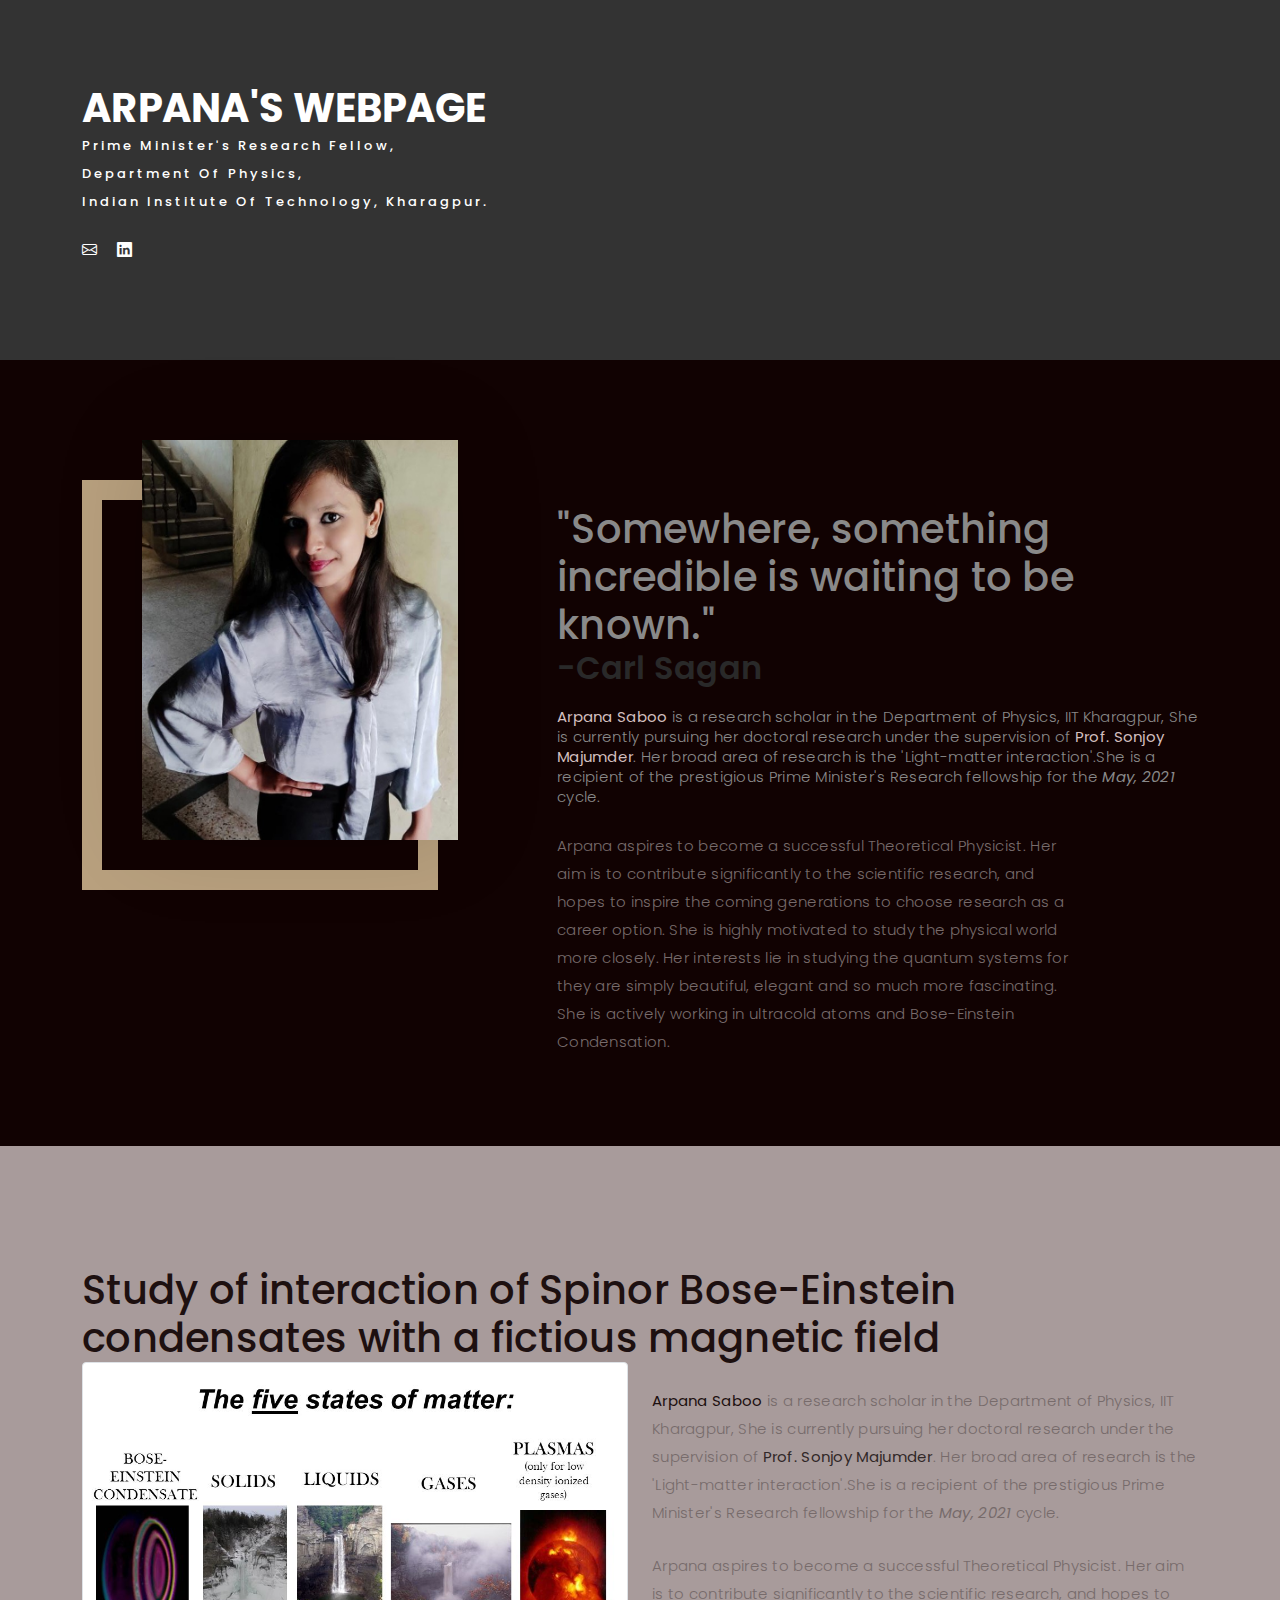
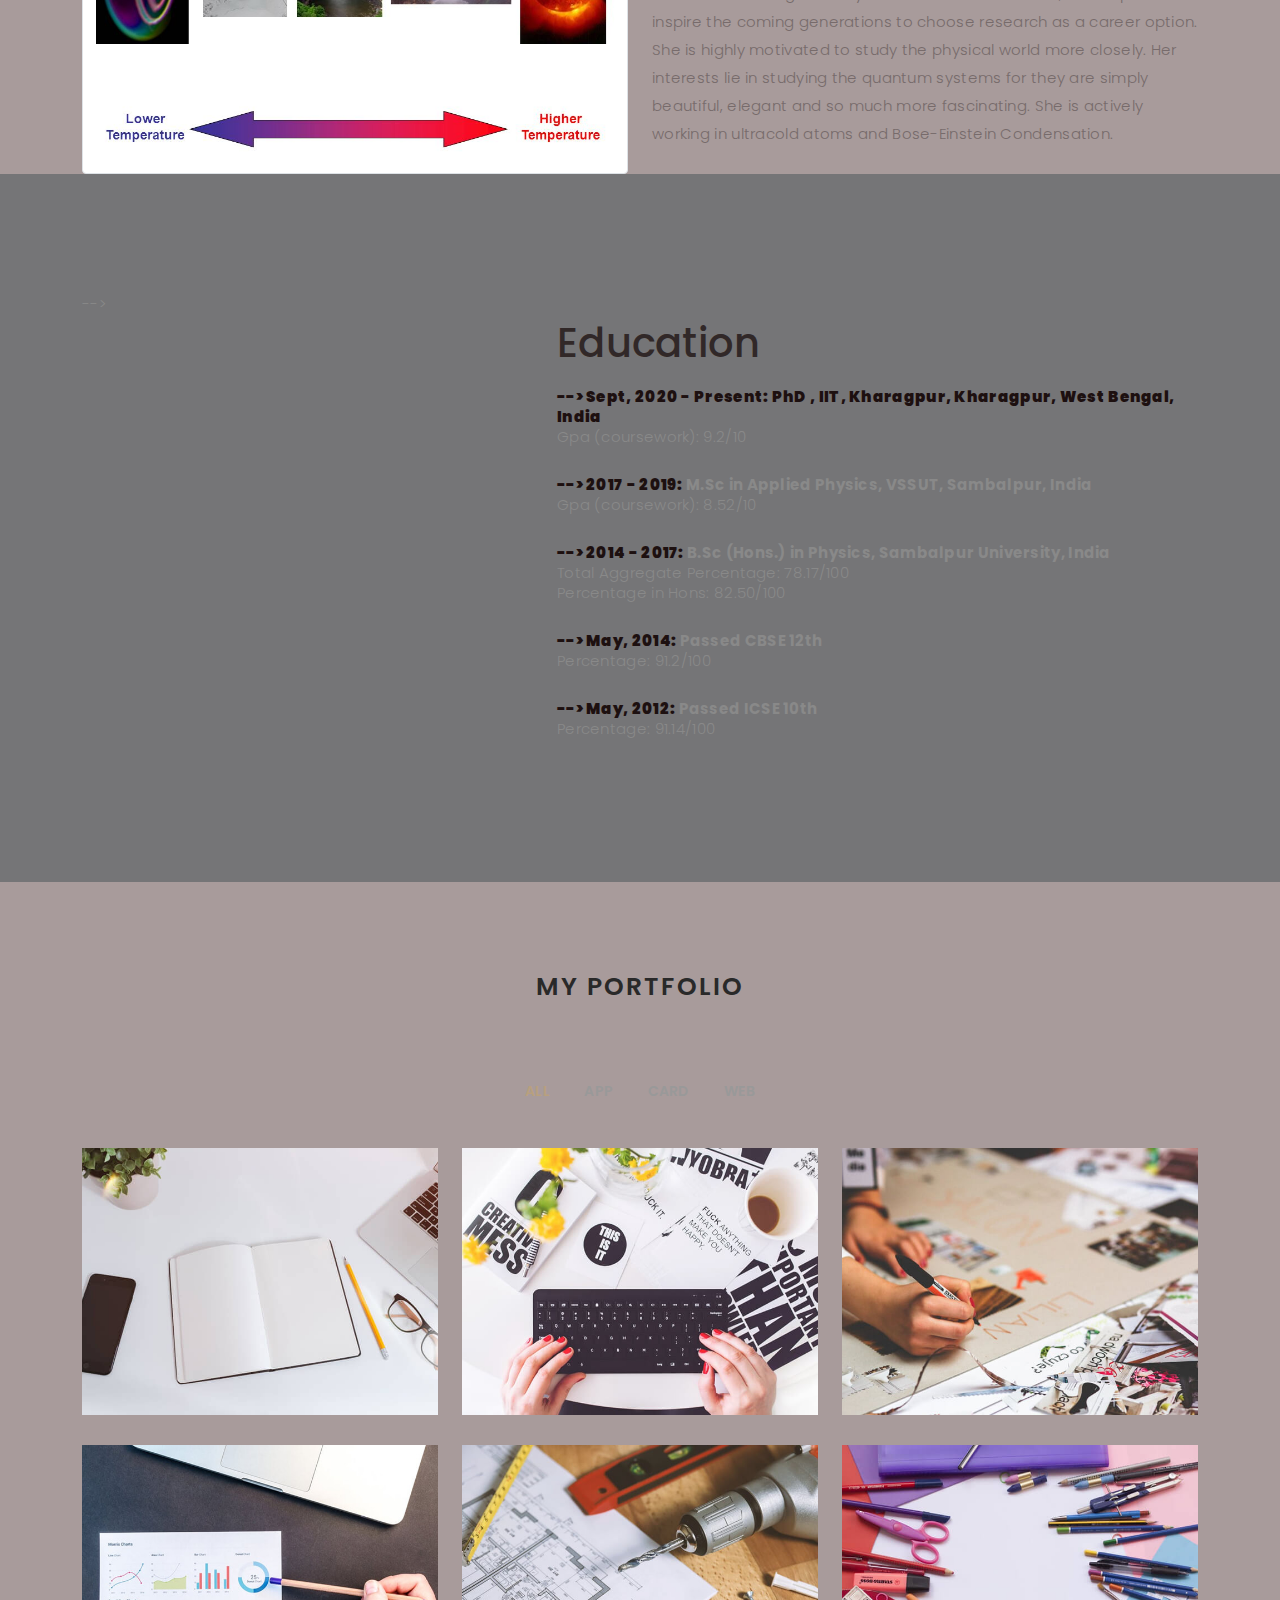
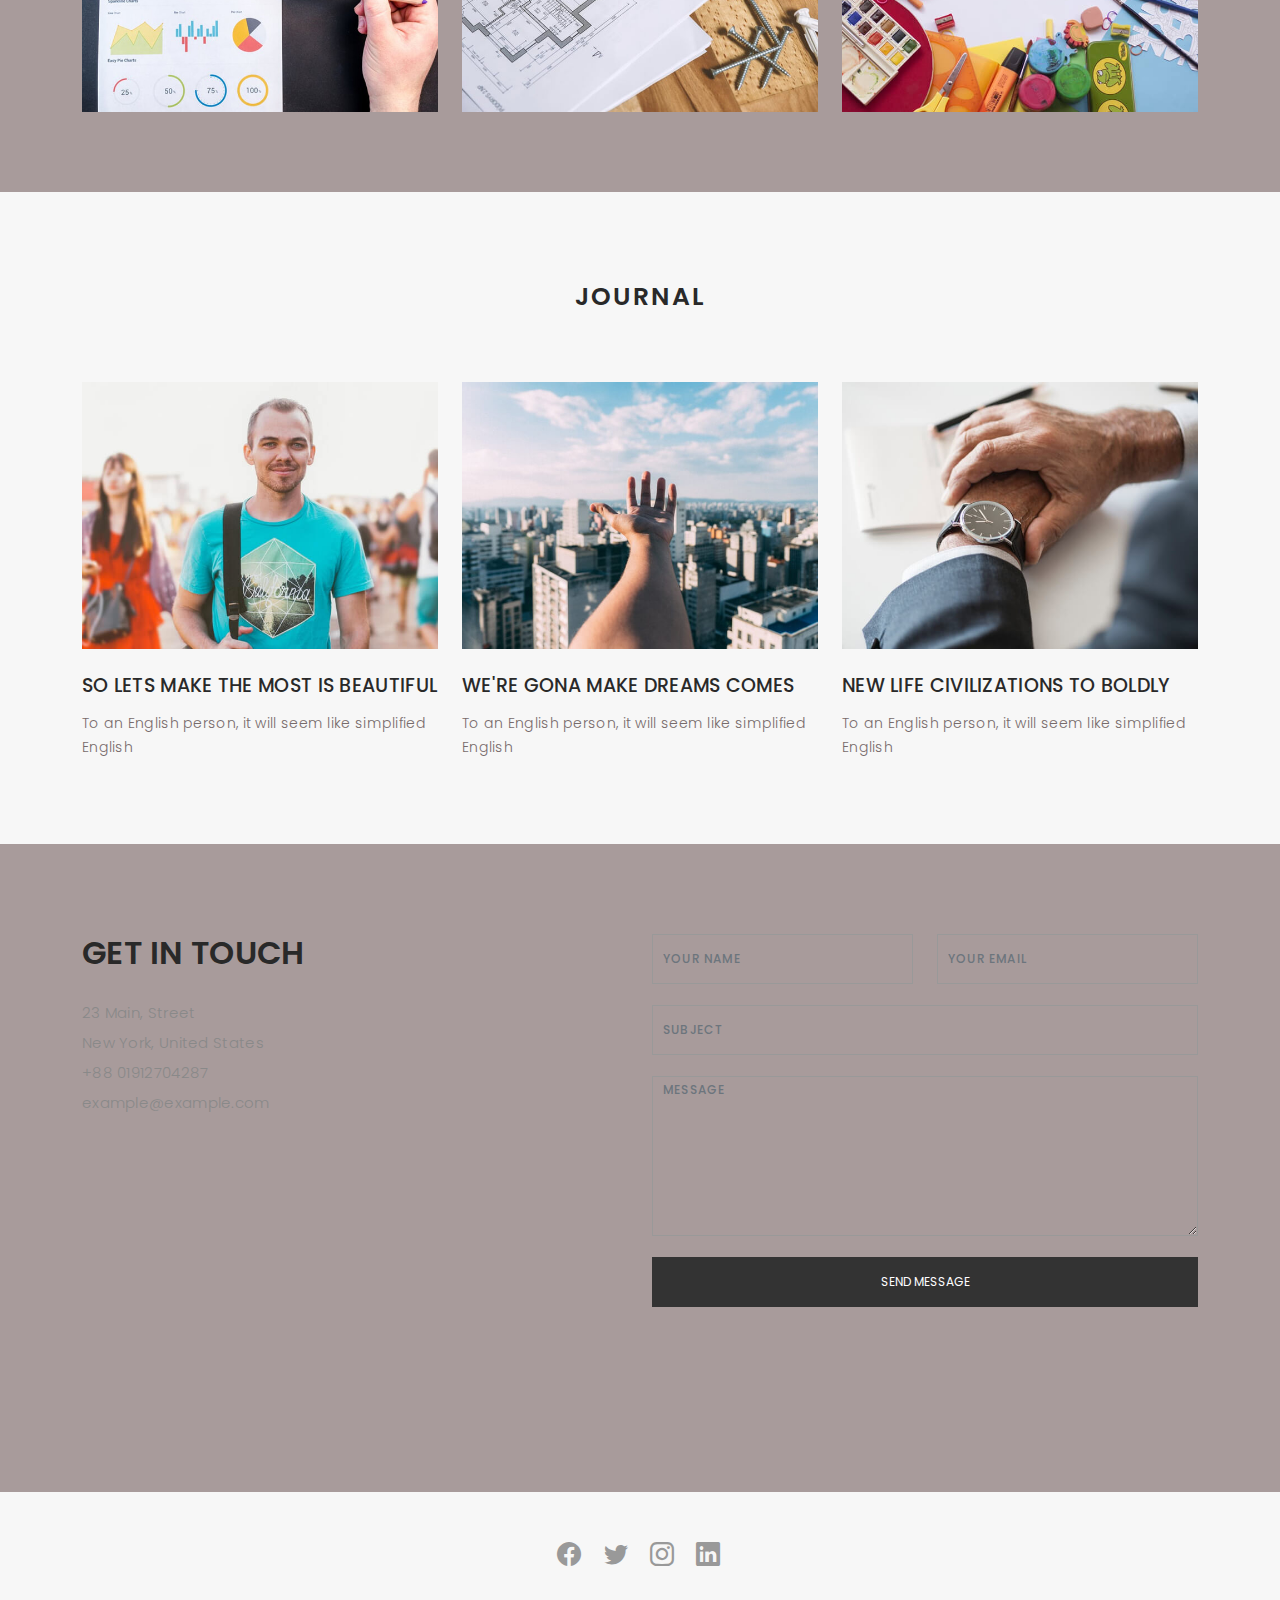
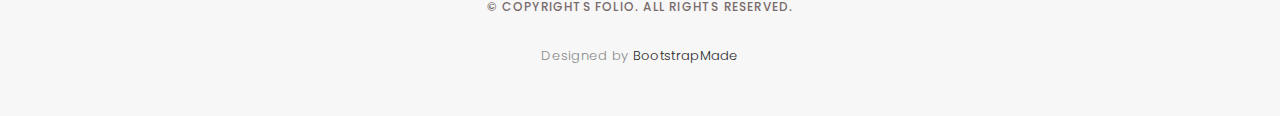
<file: site/index.html>
<!DOCTYPE html>
<html lang="en">

<head>
  <meta charset="utf-8">
  <meta content="width=device-width, initial-scale=1.0" name="viewport">

  <title>Folio Bootstrap Template - Index</title>
  <meta content="" name="description">
  <meta content="" name="keywords">

  <!-- Favicons -->
  <link href="assets/img/my_logo.jpg" rel="icon">
  <link href="assets/img/apple-touch-icon.png" rel="apple-touch-icon">

  <!-- Google Fonts -->
  <link
    href="https://fonts.googleapis.com/css?family=Poppins:300,300i,400,400i,500,500i,600,600i,700,700i|Playfair+Display:400,400i,500,500i,600,600i,700,700i,900,900i"
    rel="stylesheet">

  <!-- Vendor CSS Files -->
  <link href="assets/vendor/bootstrap/css/bootstrap.min.css" rel="stylesheet">
  <link href="assets/vendor/bootstrap-icons/bootstrap-icons.css" rel="stylesheet">
  <link href="assets/vendor/boxicons/css/boxicons.min.css" rel="stylesheet">
  <link href="assets/vendor/glightbox/css/glightbox.min.css" rel="stylesheet">
  <link href="assets/vendor/swiper/swiper-bundle.min.css" rel="stylesheet">

  <!-- Template Main CSS File -->
  <link href="assets/css/style.css" rel="stylesheet">

  <!-- =======================================================
  * Template Name: Folio - v4.7.0
  * Template URL: https://bootstrapmade.com/folio-bootstrap-portfolio-template/
  * Author: BootstrapMade.com
  * License: https://bootstrapmade.com/license/
  ======================================================== -->
</head>

<body>

  <!-- ======= Header ======= -->
  <header id="header" class="fixed-top ">
    <div class="container d-flex align-items-center justify-content-between">

      <a href="index.html" class="logo"><img src="assets/img/logo.png" alt="" class="img-fluid"></a>
      <!-- Uncomment below if you prefer to use an text logo -->
      <!-- <h1 class="logo"><a href="index.html">Folio</a></h1> -->

      <nav id="navbar" class="navbar">
        <ul>
          <li><a class="nav-link scrollto active" href="#hero">Home</a></li>
          <li><a class="nav-link scrollto" href="#about">About</a></li>
          <li><a class="nav-link  scrollto" href="#Research">Research</a></li>
          <li><a class="nav-link  scrollto" href="#Education">Education</a></li>
          <li><a class="nav-link  scrollto" href="#Awards&Honours">Awards & Honours</a></li>
          <li><a class="nav-link  scrollto" href="#Conferences&Seminars">Conferences & Seminars</a></li>
          <li><a class="nav-link  scrollto" href="#Publications">Publications</a></li>
          <li><a class="nav-link  scrollto" href="#Teaching Experience">Teaching Experience</a></li>
          <!-- <li><a class="nav-link  scrollto" href="#journal">Blog</a></li> -->
          <!-- <li class="dropdown"><a href="#"><span>Drop Down</span> <i class="bi bi-chevron-down"></i></a>
            <ul>
              <li><a href="#">Drop Down 1</a></li>
              <li class="dropdown"><a href="#"><span>Deep Drop Down</span> <i class="bi bi-chevron-right"></i></a>
                <ul>
                  <li><a href="#">Deep Drop Down 1</a></li>
                  <li><a href="#">Deep Drop Down 2</a></li>
                  <li><a href="#">Deep Drop Down 3</a></li>
                  <li><a href="#">Deep Drop Down 4</a></li>
                  <li><a href="#">Deep Drop Down 5</a></li>
                </ul>
              </li>
              <li><a href="#">Drop Down 2</a></li>
              <li><a href="#">Drop Down 3</a></li>
              <li><a href="#">Drop Down 4</a></li>
            </ul>
          </li> -->
          <li><a class="nav-link scrollto" href="#contact">Contact</a></li>
        </ul>
        <i class="bi bi-list mobile-nav-toggle"></i>
      </nav><!-- .navbar -->

    </div>
  </header><!-- End Header -->

  <!-- ======= Hero Section ======= -->
  <div id="hero" class="home">

    <div class="container">
      <div class="hero-content">
        <h1>Arpana's Webpage</h1>
        <p>Prime Minister's Research Fellow,<br>
          Department of Physics,<br>
          Indian Institute of Technology, Kharagpur.</p>

        <ul class="list-unstyled list-social">
          <li><a href="mailto:arpana.saboo@gmail.com"><i class="bi bi-envelope"></i></a></li>
          <li><a
              href="https://www.linkedin.com/in/arpana-saboo-a03a34201?lipi=urn%3Ali%3Apage%3Ad_flagship3_profile_view_base_contact_details%3Bzc964u%2FqRsy9o1%2BHznlS7w%3D%3D"><i
                class="bi bi-linkedin"></i></a></li>
          <li><a href="https://www.researchgate.net/profile/Arpana-Saboo"><i class="fab fa-researchgate"></i></a></li>
        </ul>
      </div>
    </div>
  </div><!-- End Hero -->

  <main id="main">

    <!-- ======= About Section ======= -->
    <div id="about" class="paddsection">
      <div class="container">
        <div class="row justify-content-between">

          <div class="col-lg-4 ">
            <div class="div-img-bg">
              <div class="about-img">
                <img src="assets/img/me.jpg" class="img-responsive" alt="me">
              </div>
            </div>
          </div>

          <div class="col-lg-7">
            <div class="about-descr">

              <p class="p-heading">
              <h1>"Somewhere, something incredible is waiting to be known." </h1>
              <h2>-Carl Sagan</h2><br>
              <b style="color:rgb(211, 191, 191)">Arpana Saboo</b> is a research scholar in the Department of Physics,
              IIT Kharagpur, She is currently pursuing her doctoral research under the supervision of <b
                style="color:rgb(211, 191, 191)">Prof. Sonjoy Majumder</b>. Her broad area of research is the
              'Light-matter interaction'.She is a recipient of the prestigious Prime Minister's Research fellowship for
              the <b><i>May, 2021 </i></b>cycle.</p>
              <p class="separator">Arpana aspires to become a successful Theoretical Physicist. Her aim is to contribute
                significantly to the scientific research, and hopes to inspire the coming generations to choose research
                as a career option. She is highly motivated to study the physical world more closely. Her interests lie
                in studying the quantum systems for they are simply beautiful, elegant and so much more fascinating. She
                is actively working in ultracold atoms and Bose-Einstein Condensation.</p>

            </div>

          </div>
        </div>
      </div>
    </div><!-- End About Section -->

    <!-- ======= Services Section ======= -->
    <!-- <div id="services">
      <div class="container">

        <div class="services-slider swiper" data-aos="fade-up" data-aos-delay="100">
          <div class="swiper-wrapper">

            <div class="swiper-slide">
              <div class="services-block">
                <i class="bi bi-briefcase"></i>
                <span>UI/UX DESIGN</span>
                <p class="separator">To an English person, it will seem like simplified English,told me what </p>
              </div>
            </div>End testimonial item -->

    <!-- <div class="swiper-slide">
              <div class="services-block">
                <i class="bi bi-card-checklist"></i>
                <span>BRAND IDENTITY</span>
                <p class="separator">To an English person, it will seem like simplified English,told me what </p>
              </div>
            </div>End testimonial item -->

    <!-- <div class="swiper-slide">
              <div class="services-block">
                <i class="bi bi-bar-chart"></i>
                <span>WEB DESIGN</span>
                <p class="separator">To an English person, it will seem like simplified English,told me what </p>
              </div>
            </div>End testimonial item -->

    <!-- <div class="swiper-slide">
              <div class="services-block">
                <i class="bi bi-binoculars"></i>
                <span>MOBILE APPS</span>
                <p class="separator">To an English person, it will seem like simplified English,told me what </p>
              </div>
            </div>End testimonial item -->

    <!-- <div class="swiper-slide">
              <div class="services-block">
                <i class="bi bi-brightness-high"></i>
                <span>Analytics</span>
                <p class="separator">To an English person, it will seem like simplified English,told me what </p>
              </div>
            </div>End testimonial item -->
    <!-- color: #be7979; -->

    <!-- <div class="swiper-slide">
              <div class="services-block">
                <i class="bi bi-calendar4-week"></i>
                <span>PHOTOGRAPHY</span>
                <p class="separator">To an English person, it will seem like simplified English,told me what </p>
              </div>
            </div>End testimonial item -->

    <!-- </div>
          <div class="swiper-pagination"></div>
        </div>

      </div>

    </div>End Services Section -->

    <!-- ======= Research Section ======= -->
    <div id="Research" class="paddsection">
      <div class="container">
        <h1 class="justify-content-center" style="color:rgb(29, 16, 16)">Study of interaction of Spinor Bose-Einstein
          condensates with a fictious magnetic field </h1>
        <div class="row">
          <div class="col-sm">
            <div class="div-img-bg">
              <div class="Research-img">
                <img src="assets/img/research.jpg" class="img-responsive img-fluid img-thumbnail" alt="research"
                  align="left">
              </div>
            </div>
          </div>
          <div class="col-sm">

            <p class="cb"> <b style="color:rgb(29, 16, 16)">Arpana Saboo</b> is a research scholar in the Department of
              Physics, IIT Kharagpur, She is currently pursuing her doctoral research under the supervision of <b
                style="color:rgb(49, 40, 40)">Prof. Sonjoy Majumder</b>. Her broad area of research is the 'Light-matter
              interaction'.She is a recipient of the prestigious Prime Minister's Research fellowship for the <b><i>May,
                  2021 </i></b>cycle.</p>
            <p class="cb">Arpana aspires to become a successful Theoretical Physicist. Her aim is to contribute
              significantly to the scientific research, and hopes to inspire the coming generations to choose research
              as a career option. She is highly motivated to study the physical world more closely. Her interests lie in
              studying the quantum systems for they are simply beautiful, elegant and so much more fascinating. She is
              actively working in ultracold atoms and Bose-Einstein Condensation.</p>
          </div>
        </div>
      </div><!-- End Research Section -->

      <!-- ======= Education Section ======= -->
      <div id="Education" class="paddsection">
        <div class="container">
          <div class="row justify-content-between">

            <div class="col-lg-4 ">
              <div class="div-img-bg">
                <div class="Research-img">
                  <!-- <img src="assets/img/research.jpg" class="img-responsive" alt="research" align="left"> --> -->
                </div>
              </div>
            </div>

            <div class="col-lg-7">
              <div class="Education-descr">

                <p class="p-heading">
                <h1 style="color:rgb(49, 40, 40)">Education </h1> <br>


                <dl>
                  <dt><b style="color:rgb(29, 16, 16)">--> Sept, 2020 - Present:</b> <b style="color:rgb(29, 16, 16)">
                      PhD , IIT, Kharagpur, Kharagpur, West Bengal, India</b> </dt>
                  <dd>Gpa (coursework): 9.2/10 </dd>
                  <br>
                  <dt><b style="color:rgb(29, 16, 16)">--> 2017 - 2019:</b> M.Sc in Applied Physics, VSSUT, Sambalpur,
                    India </dt>
                  <dd>Gpa (coursework): 8.52/10 </dd>
                  <br>
                  <dt><b style="color:rgb(29, 16, 16)">--> 2014 - 2017:</b> B.Sc (Hons.) in Physics, Sambalpur
                    University, India </dt>
                  <dd>Total Aggregate Percentage: 78.17/100 <br>
                    Percentage in Hons: 82.50/100 </dd>
                  <br>
                  <dt><b style="color:rgb(29, 16, 16)">--> May, 2014:</b> Passed CBSE 12th </dt>
                  <dd>Percentage: 91.2/100 </dd>
                  <br>
                  <dt><b style="color:rgb(29, 16, 16)">--> May, 2012:</b> Passed ICSE 10th </dt>
                  <dd>Percentage: 91.14/100 </dd>
                  <br>
                </dl>
                </p>

              </div>

            </div>
          </div>
        </div>
      </div><!-- End Research Section -->

      <!-- ======= Portfolio Section ======= -->
      <div id="portfolio" class="paddsection">

        <div class="container">
          <div class="section-title text-center">
            <h2>My Portfolio</h2>
          </div>
        </div>

        <div class="container">

          <div class="row">
            <div class="col-lg-12 d-flex justify-content-center">
              <ul id="portfolio-flters">
                <li data-filter="*" class="filter-active">All</li>
                <li data-filter=".filter-app">App</li>
                <li data-filter=".filter-card">Card</li>
                <li data-filter=".filter-web">Web</li>
              </ul>
            </div>
          </div>

          <div class="row portfolio-container">

            <div class="col-lg-4 col-md-6 portfolio-item filter-app">
              <img src="assets/img/portfolio/portfolio-1.jpg" class="img-fluid" alt="">
              <div class="portfolio-info">
                <h4>App 1</h4>
                <p>App</p>
                <a href="assets/img/portfolio/portfolio-1.jpg" data-gallery="portfolioGallery"
                  class="portfolio-lightbox preview-link" title="App 1"><i class="bx bx-plus"></i></a>
                <a href="portfolio-details.html" class="details-link" title="More Details"><i
                    class="bx bx-link"></i></a>
              </div>
            </div>

            <div class="col-lg-4 col-md-6 portfolio-item filter-web">
              <img src="assets/img/portfolio/portfolio-2.jpg" class="img-fluid" alt="">
              <div class="portfolio-info">
                <h4>Web 3</h4>
                <p>Web</p>
                <a href="assets/img/portfolio/portfolio-2.jpg" data-gallery="portfolioGallery"
                  class="portfolio-lightbox preview-link" title="Web 3"><i class="bx bx-plus"></i></a>
                <a href="portfolio-details.html" class="details-link" title="More Details"><i
                    class="bx bx-link"></i></a>
              </div>
            </div>

            <div class="col-lg-4 col-md-6 portfolio-item filter-app">
              <img src="assets/img/portfolio/portfolio-3.jpg" class="img-fluid" alt="">
              <div class="portfolio-info">
                <h4>App 2</h4>
                <p>App</p>
                <a href="assets/img/portfolio/portfolio-3.jpg" data-gallery="portfolioGallery"
                  class="portfolio-lightbox preview-link" title="App 2"><i class="bx bx-plus"></i></a>
                <a href="portfolio-details.html" class="details-link" title="More Details"><i
                    class="bx bx-link"></i></a>
              </div>
            </div>

            <div class="col-lg-4 col-md-6 portfolio-item filter-card">
              <img src="assets/img/portfolio/portfolio-4.jpg" class="img-fluid" alt="">
              <div class="portfolio-info">
                <h4>Card 2</h4>
                <p>Card</p>
                <a href="assets/img/portfolio/portfolio-4.jpg" data-gallery="portfolioGallery"
                  class="portfolio-lightbox preview-link" title="Card 2"><i class="bx bx-plus"></i></a>
                <a href="portfolio-details.html" class="details-link" title="More Details"><i
                    class="bx bx-link"></i></a>
              </div>
            </div>

            <div class="col-lg-4 col-md-6 portfolio-item filter-web">
              <img src="assets/img/portfolio/portfolio-5.jpg" class="img-fluid" alt="">
              <div class="portfolio-info">
                <h4>Web 2</h4>
                <p>Web</p>
                <a href="assets/img/portfolio/portfolio-5.jpg" data-gallery="portfolioGallery"
                  class="portfolio-lightbox preview-link" title="Web 2"><i class="bx bx-plus"></i></a>
                <a href="portfolio-details.html" class="details-link" title="More Details"><i
                    class="bx bx-link"></i></a>
              </div>
            </div>

            <div class="col-lg-4 col-md-6 portfolio-item filter-app">
              <img src="assets/img/portfolio/portfolio-6.jpg" class="img-fluid" alt="">
              <div class="portfolio-info">
                <h4>App 3</h4>
                <p>App</p>
                <a href="assets/img/portfolio/portfolio-6.jpg" data-gallery="portfolioGallery"
                  class="portfolio-lightbox preview-link" title="App 3"><i class="bx bx-plus"></i></a>
                <a href="portfolio-details.html" class="details-link" title="More Details"><i
                    class="bx bx-link"></i></a>
              </div>
            </div>

          </div>

        </div>

      </div><!-- End Portfolio Section -->

      <!-- ======= Journal Section ======= -->
      <div id="journal" class="text-left paddsection">

        <div class="container">
          <div class="section-title text-center">
            <h2>journal</h2>
          </div>
        </div>

        <div class="container">
          <div class="journal-block">
            <div class="row">

              <div class="col-lg-4 col-md-6">
                <div class="journal-info">

                  <a href="blog-single.html"><img src="assets/img/blog-post-1.jpg" class="img-responsive" alt="img"></a>

                  <div class="journal-txt">

                    <h4><a href="blog-single.html">SO LETS MAKE THE MOST IS BEAUTIFUL</a></h4>
                    <p class="separator">To an English person, it will seem like simplified English
                    </p>

                  </div>

                </div>
              </div>

              <div class="col-lg-4 col-md-6">
                <div class="journal-info">

                  <a href="blog-single.html"><img src="assets/img/blog-post-2.jpg" class="img-responsive" alt="img"></a>

                  <div class="journal-txt">

                    <h4><a href="blog-single.html">WE'RE GONA MAKE DREAMS COMES</a></h4>
                    <p class="separator">To an English person, it will seem like simplified English
                    </p>

                  </div>

                </div>
              </div>

              <div class="col-lg-4 col-md-6">
                <div class="journal-info">

                  <a href="blog-single.html"><img src="assets/img/blog-post-3.jpg" class="img-responsive" alt="img"></a>

                  <div class="journal-txt">

                    <h4><a href="blog-single.html">NEW LIFE CIVILIZATIONS TO BOLDLY</a></h4>
                    <p class="separator">To an English person, it will seem like simplified English
                    </p>

                  </div>

                </div>
              </div>

            </div>
          </div>
        </div>

      </div><!-- End Journal Section -->

      <!-- ======= Contact Section ======= -->
      <div id="contact" class="paddsection">
        <div class="container">
          <div class="contact-block1">
            <div class="row">

              <div class="col-lg-6">
                <div class="contact-contact">

                  <h2 class="mb-30">GET IN TOUCH</h2>

                  <ul class="contact-details">
                    <li><span>23 Main, Street</span></li>
                    <li><span>New York, United States</span></li>
                    <li><span>+88 01912704287</span></li>
                    <li><span>example@example.com</span></li>
                  </ul>

                </div>
              </div>

              <div class="col-lg-6">
                <form action="forms/contact.php" method="post" role="form" class="php-email-form">
                  <div class="row gy-3">

                    <div class="col-lg-6">
                      <div class="form-group contact-block1">
                        <input type="text" name="name" class="form-control" id="name" placeholder="Your Name" required>
                      </div>
                    </div>

                    <div class="col-lg-6">
                      <div class="form-group">
                        <input type="email" class="form-control" name="email" id="email" placeholder="Your Email"
                          required>
                      </div>
                    </div>

                    <div class="col-lg-12">
                      <div class="form-group">
                        <input type="text" class="form-control" name="subject" id="subject" placeholder="Subject"
                          required>
                      </div>
                    </div>

                    <div class="col-lg-12">
                      <div class="form-group">
                        <textarea class="form-control" name="message" placeholder="Message" required></textarea>
                      </div>
                    </div>

                    <div class="col-lg-12">
                      <div class="loading">Loading</div>
                      <div class="error-message"></div>
                      <div class="sent-message">Your message has been sent. Thank you!</div>
                    </div>

                    <div class="mt-0">
                      <input type="submit" class="btn btn-defeault btn-send" value="Send message">
                    </div>

                  </div>
                </form>
              </div>
            </div>
          </div>
        </div>
      </div><!-- End Contact Section -->

  </main><!-- End #main -->

  <!-- ======= Footer ======= -->
  <div id="footer" class="text-center">
    <div class="container">
      <div class="socials-media text-center">

        <ul class="list-unstyled">
          <li><a href="#"><i class="bi bi-facebook"></i></a></li>
          <li><a href="#"><i class="bi bi-twitter"></i></a></li>
          <li><a href="#"><i class="bi bi-instagram"></i></a></li>
          <li><a href="#"><i class="bi bi-linkedin"></i></a></li>
        </ul>

      </div>

      <p>&copy; Copyrights Folio. All rights reserved.</p>

      <div class="credits">
        <!--
        All the links in the footer should remain intact.
        You can delete the links only if you purchased the pro version.
        Licensing information: https://bootstrapmade.com/license/
        Purchase the pro version with working PHP/AJAX contact form: https://bootstrapmade.com/buy/?theme=Folio
      -->
        Designed by <a href="https://bootstrapmade.com/">BootstrapMade</a>
      </div>

    </div>
  </div><!-- End Footer -->

  <a href="#" class="back-to-top d-flex align-items-center justify-content-center"><i
      class="bi bi-arrow-up-short"></i></a>

  <!-- Vendor JS Files -->
  <script src="assets/vendor/bootstrap/js/bootstrap.bundle.min.js"></script>
  <script src="assets/vendor/glightbox/js/glightbox.min.js"></script>
  <script src="assets/vendor/isotope-layout/isotope.pkgd.min.js"></script>
  <script src="assets/vendor/swiper/swiper-bundle.min.js"></script>
  <script src="assets/vendor/typed.js/typed.min.js"></script>
  <script src="assets/vendor/php-email-form/validate.js"></script>

  <!-- Template Main JS File -->
  <script src="assets/js/main.js"></script>

</body>

</html>
</file>
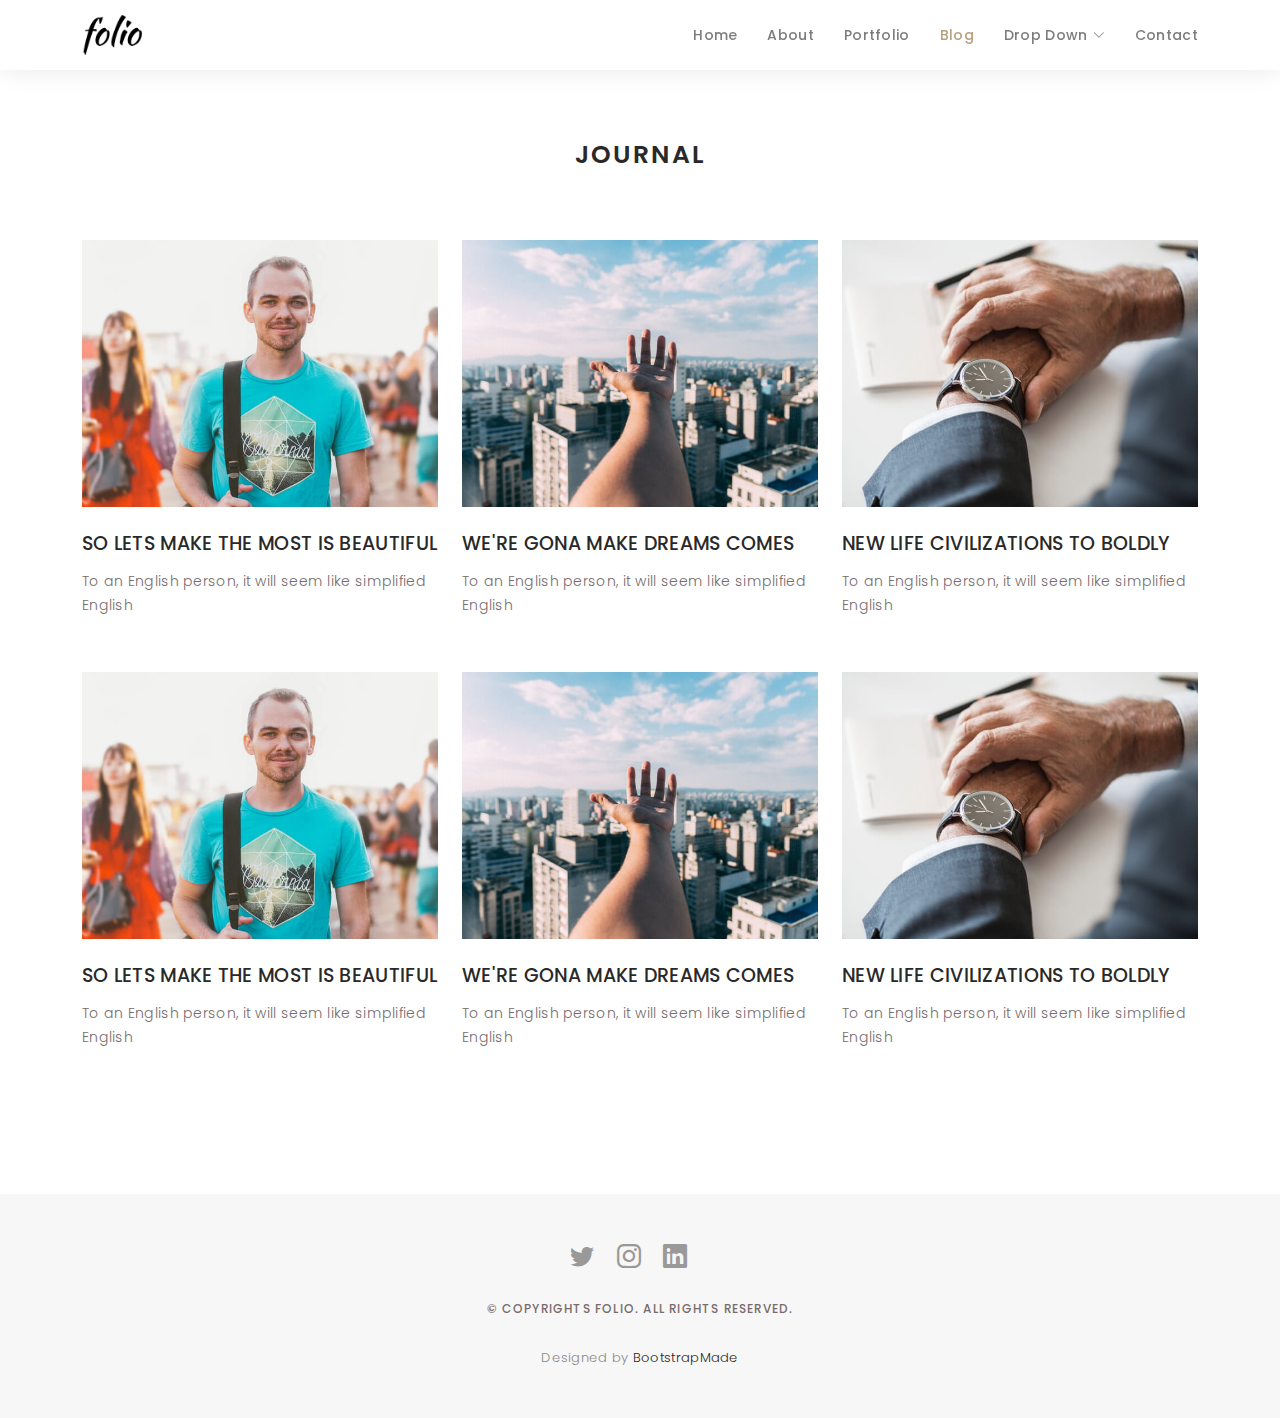
<file: blog-grid.html>
<!DOCTYPE html>
<html lang="en">

<head>
  <meta charset="utf-8">
  <meta content="width=device-width, initial-scale=1.0" name="viewport">

  <title>Folio Bootstrap Template - Blog Grid</title>
  <meta content="" name="description">
  <meta content="" name="keywords">

  <!-- Favicons -->
  <link href="assets/img/favicon.png" rel="icon">
  <link href="assets/img/apple-touch-icon.png" rel="apple-touch-icon">

  <!-- Google Fonts -->
  <link href="https://fonts.googleapis.com/css?family=Poppins:300,300i,400,400i,500,500i,600,600i,700,700i|Playfair+Display:400,400i,500,500i,600,600i,700,700i,900,900i" rel="stylesheet">

  <!-- Vendor CSS Files -->
  <link href="assets/vendor/bootstrap/css/bootstrap.min.css" rel="stylesheet">
  <link href="assets/vendor/bootstrap-icons/bootstrap-icons.css" rel="stylesheet">
  <link href="assets/vendor/boxicons/css/boxicons.min.css" rel="stylesheet">
  <link href="assets/vendor/glightbox/css/glightbox.min.css" rel="stylesheet">
  <link href="assets/vendor/swiper/swiper-bundle.min.css" rel="stylesheet">

  <!-- Template Main CSS File -->
  <link href="assets/css/style.css" rel="stylesheet">

  <!-- =======================================================
  * Template Name: Folio - v4.7.0
  * Template URL: https://bootstrapmade.com/folio-bootstrap-portfolio-template/
  * Author: BootstrapMade.com
  * License: https://bootstrapmade.com/license/
  ======================================================== -->
</head>

<body>

  <!-- ======= Header ======= -->
  <header id="header" class="fixed-top header-inner-pages">
    <div class="container d-flex align-items-center justify-content-between">

      <a href="index.html" class="logo"><img src="assets/img/logo.png" alt="" class="img-fluid"></a>
      <!-- Uncomment below if you prefer to use an text logo -->
      <!-- <h1 class="logo"><a href="index.html">Folio</a></h1> -->

      <nav id="navbar" class="navbar">
        <ul>
          <li><a class="nav-link scrollto " href="#hero">Home</a></li>
          <li><a class="nav-link scrollto" href="#about">About</a></li>
          <li><a class="nav-link  scrollto" href="#portfolio">Portfolio</a></li>
          <li><a class="nav-link active  scrollto" href="#journal">Blog</a></li>
          <li class="dropdown"><a href="#"><span>Drop Down</span> <i class="bi bi-chevron-down"></i></a>
            <ul>
              <li><a href="#">Drop Down 1</a></li>
              <li class="dropdown"><a href="#"><span>Deep Drop Down</span> <i class="bi bi-chevron-right"></i></a>
                <ul>
                  <li><a href="#">Deep Drop Down 1</a></li>
                  <li><a href="#">Deep Drop Down 2</a></li>
                  <li><a href="#">Deep Drop Down 3</a></li>
                  <li><a href="#">Deep Drop Down 4</a></li>
                  <li><a href="#">Deep Drop Down 5</a></li>
                </ul>
              </li>
              <li><a href="#">Drop Down 2</a></li>
              <li><a href="#">Drop Down 3</a></li>
              <li><a href="#">Drop Down 4</a></li>
            </ul>
          </li>
          <li><a class="nav-link scrollto" href="#contact">Contact</a></li>
        </ul>
        <i class="bi bi-list mobile-nav-toggle"></i>
      </nav><!-- .navbar -->

    </div>
  </header><!-- End Header -->

  <main id="main">

    <!-- ======= Blog Grid ======= -->
    <div id="journal-blog" class="text-left  paddsections">

      <div class="container">
        <div class="section-title text-center">
          <h2>journal</h2>
        </div>
      </div>

      <div class="container">
        <div class="journal-block">
          <div class="row">

            <div class="col-lg-4 col-md-6">
              <div class="journal-info mb-30">

                <a href="blog-single.html"><img src="assets/img/blog-post-1.jpg" class="img-responsive" alt="img"></a>

                <div class="journal-txt">

                  <h4><a href="blog-single.html">SO LETS MAKE THE MOST IS BEAUTIFUL</a></h4>
                  <p class="separator">To an English person, it will seem like simplified English
                  </p>

                </div>

              </div>
            </div>

            <div class="col-lg-4 col-md-6">
              <div class="journal-info mb-30">

                <a href="blog-single.html"><img src="assets/img/blog-post-2.jpg" class="img-responsive" alt="img"></a>

                <div class="journal-txt">

                  <h4><a href="blog-single.html">WE'RE GONA MAKE DREAMS COMES</a></h4>
                  <p class="separator">To an English person, it will seem like simplified English
                  </p>

                </div>

              </div>
            </div>

            <div class="col-lg-4 col-md-6">
              <div class="journal-info mb-30">

                <a href="blog-single.html"><img src="assets/img/blog-post-3.jpg" class="img-responsive" alt="img"></a>

                <div class="journal-txt">

                  <h4><a href="blog-single.html">NEW LIFE CIVILIZATIONS TO BOLDLY</a></h4>
                  <p class="separator">To an English person, it will seem like simplified English
                  </p>

                </div>

              </div>
            </div>

            <div class="col-lg-4 col-md-6">
              <div class="journal-info mb-30">

                <a href="blog-single.html"><img src="assets/img/blog-post-1.jpg" class="img-responsive" alt="img"></a>

                <div class="journal-txt">

                  <h4><a href="blog-single.html">SO LETS MAKE THE MOST IS BEAUTIFUL</a></h4>
                  <p class="separator">To an English person, it will seem like simplified English
                  </p>

                </div>

              </div>
            </div>

            <div class="col-lg-4 col-md-6">
              <div class="journal-info mb-30">

                <a href="blog-single.html"><img src="assets/img/blog-post-2.jpg" class="img-responsive" alt="img"></a>

                <div class="journal-txt">

                  <h4><a href="blog-single.html">WE'RE GONA MAKE DREAMS COMES</a></h4>
                  <p class="separator">To an English person, it will seem like simplified English
                  </p>

                </div>

              </div>
            </div>

            <div class="col-lg-4 col-md-6">
              <div class="journal-info mb-30">

                <a href="blog-single.html"><img src="assets/img/blog-post-3.jpg" class="img-responsive" alt="img"></a>

                <div class="journal-txt">

                  <h4><a href="blog-single.html">NEW LIFE CIVILIZATIONS TO BOLDLY</a></h4>
                  <p class="separator">To an English person, it will seem like simplified English
                  </p>

                </div>

              </div>
            </div>

          </div>
        </div>
      </div>
    </div><!-- End Blog Grid -->

  </main><!-- End #main -->

  <!-- ======= Footer ======= -->
  <div id="footer" class="text-center">
    <div class="container">
      <div class="socials-media text-center">

        <ul class="list-unstyled">
          <li><a href="#"><i class="bi bi-researchgate"></i></a></li>
          <li><a href="#"><i class="bi bi-twitter"></i></a></li>
          <li><a href="#"><i class="bi bi-instagram"></i></a></li>
          <li><a href="#"><i class="bi bi-linkedin"></i></a></li>
        </ul>

      </div>

      <p>&copy; Copyrights Folio. All rights reserved.</p>

      <div class="credits">
        <!--
        All the links in the footer should remain intact.
        You can delete the links only if you purchased the pro version.
        Licensing information: https://bootstrapmade.com/license/
        Purchase the pro version with working PHP/AJAX contact form: https://bootstrapmade.com/buy/?theme=Folio
      -->
        Designed by <a href="https://bootstrapmade.com/">BootstrapMade</a>
      </div>

    </div>
  </div><!-- End Footer -->

  <a href="#" class="back-to-top d-flex align-items-center justify-content-center"><i class="bi bi-arrow-up-short"></i></a>

  <!-- Vendor JS Files -->
  <script src="assets/vendor/bootstrap/js/bootstrap.bundle.min.js"></script>
  <script src="assets/vendor/glightbox/js/glightbox.min.js"></script>
  <script src="assets/vendor/isotope-layout/isotope.pkgd.min.js"></script>
  <script src="assets/vendor/swiper/swiper-bundle.min.js"></script>
  <script src="assets/vendor/typed.js/typed.min.js"></script>
  <script src="assets/vendor/php-email-form/validate.js"></script>

  <!-- Template Main JS File -->
  <script src="assets/js/main.js"></script>

</body>

</html>
</file>
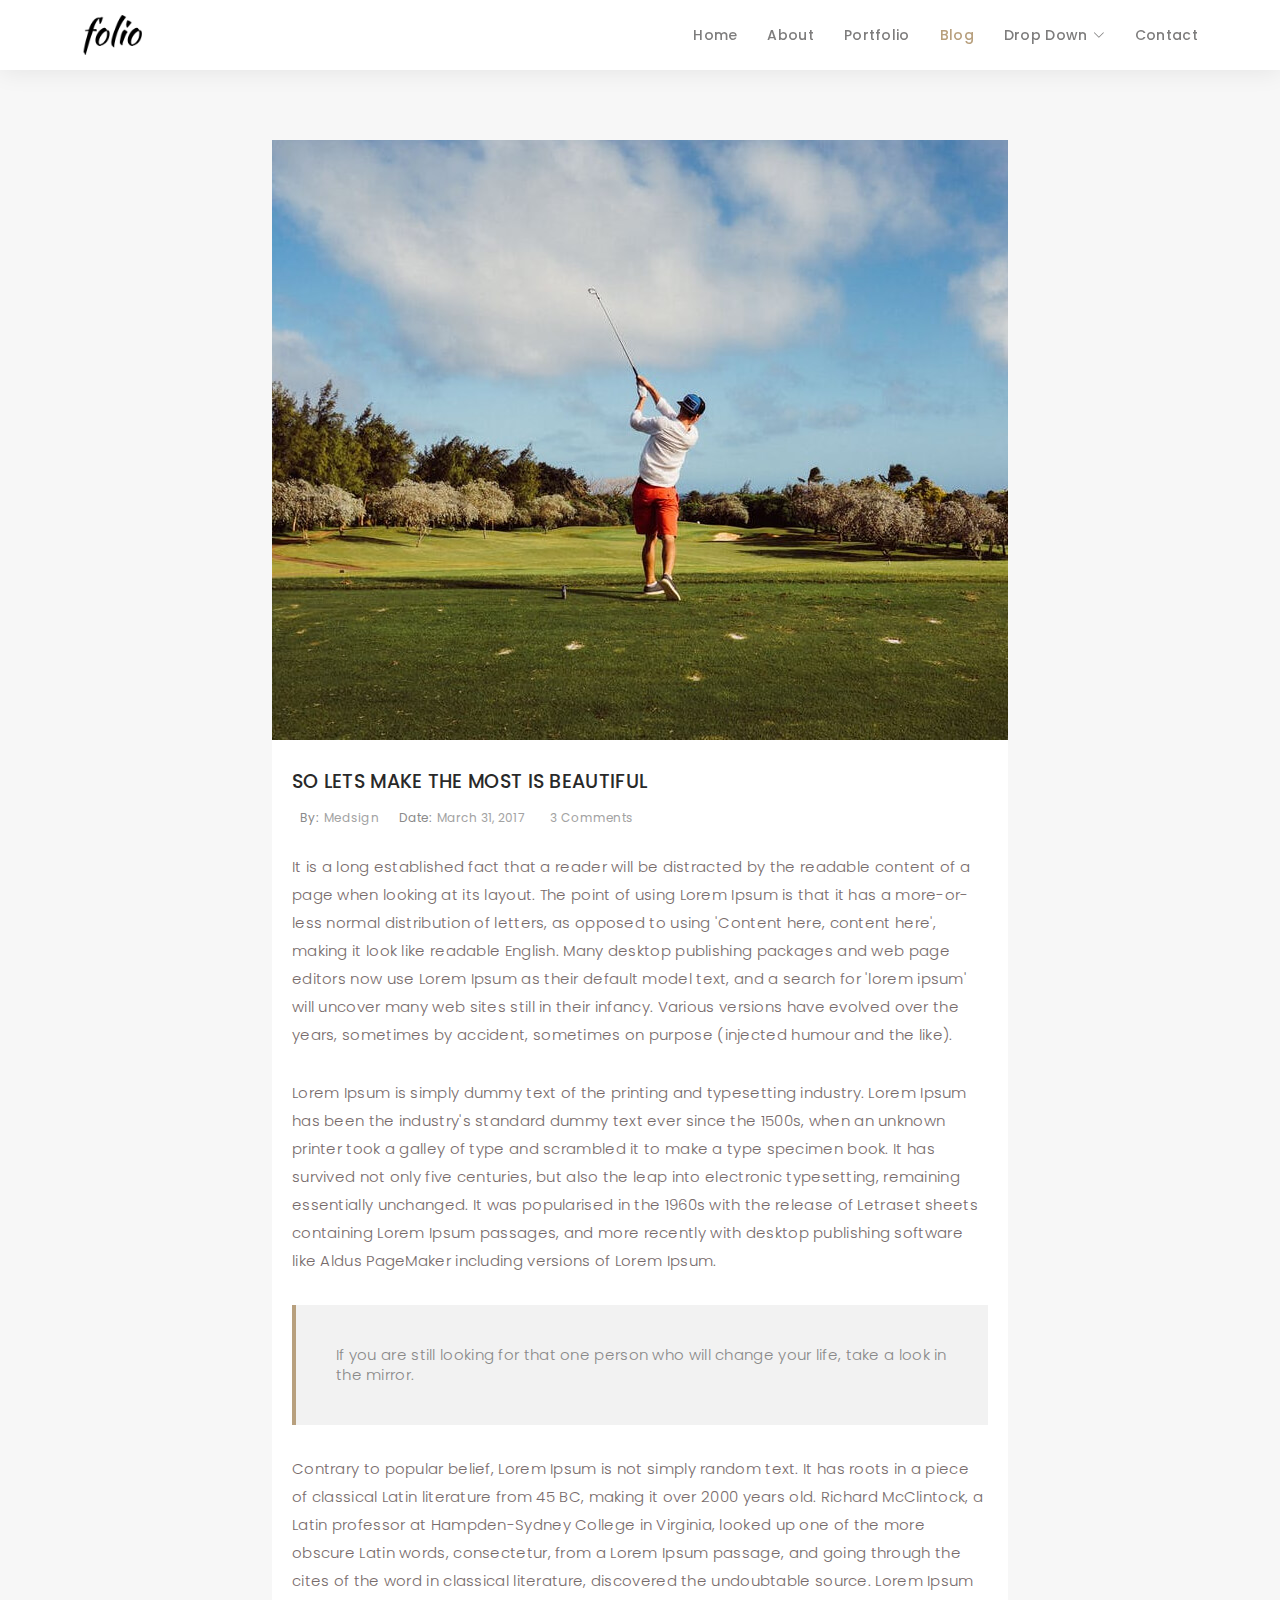
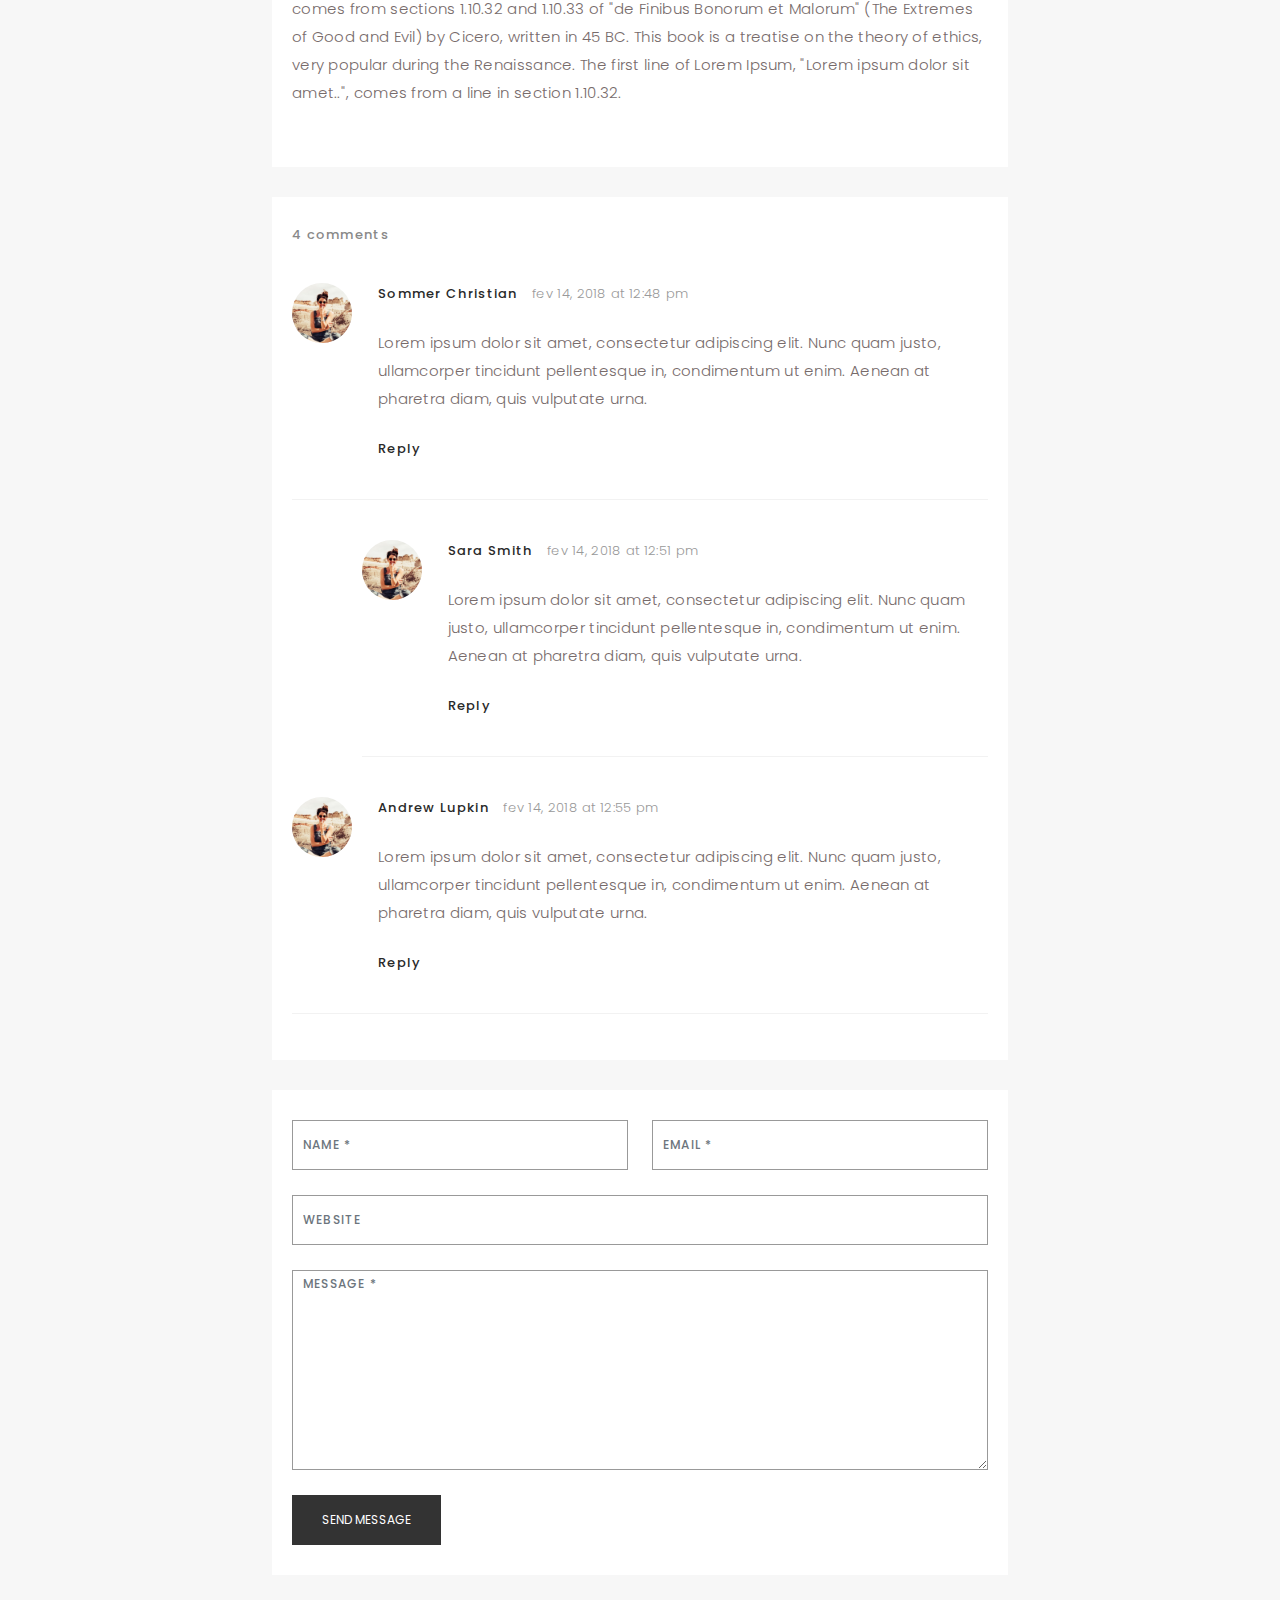
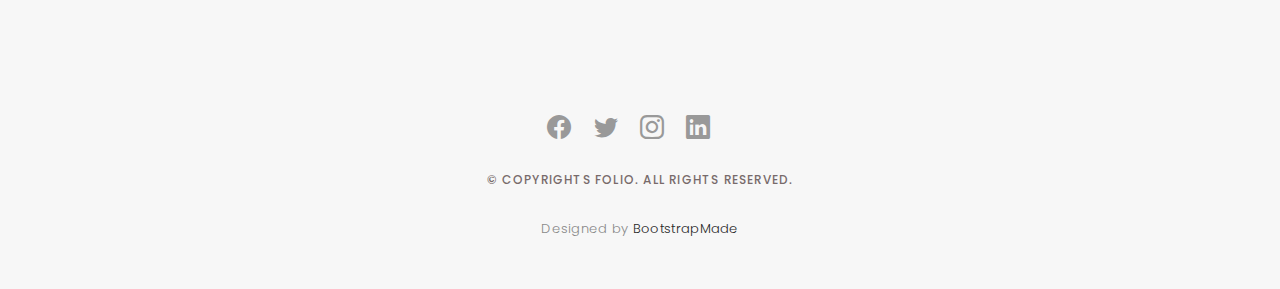
<file: blog-single.html>
<!DOCTYPE html>
<html lang="en">

<head>
  <meta charset="utf-8">
  <meta content="width=device-width, initial-scale=1.0" name="viewport">

  <title>Folio Bootstrap Template - Blog Single</title>
  <meta content="" name="description">
  <meta content="" name="keywords">

  <!-- Favicons -->
  <link href="assets/img/my_logo.jpg" rel="icon">
  <link href="assets/img/apple-touch-icon.png" rel="apple-touch-icon">

  <!-- Google Fonts -->
  <link
    href="https://fonts.googleapis.com/css?family=Poppins:300,300i,400,400i,500,500i,600,600i,700,700i|Playfair+Display:400,400i,500,500i,600,600i,700,700i,900,900i"
    rel="stylesheet">

  <!-- Vendor CSS Files -->
  <link href="assets/vendor/bootstrap/css/bootstrap.min.css" rel="stylesheet">
  <link href="assets/vendor/bootstrap-icons/bootstrap-icons.css" rel="stylesheet">
  <link href="assets/vendor/boxicons/css/boxicons.min.css" rel="stylesheet">
  <link href="assets/vendor/glightbox/css/glightbox.min.css" rel="stylesheet">
  <link href="assets/vendor/swiper/swiper-bundle.min.css" rel="stylesheet">

  <!-- Template Main CSS File -->
  <link href="assets/css/style.css" rel="stylesheet">

  <!-- =======================================================
  * Template Name: Folio - v4.7.0
  * Template URL: https://bootstrapmade.com/folio-bootstrap-portfolio-template/
  * Author: BootstrapMade.com
  * License: https://bootstrapmade.com/license/
  ======================================================== -->
</head>

<body>

  <!-- ======= Header ======= -->
  <header id="header" class="fixed-top header-inner-pages">
    <div class="container d-flex align-items-center justify-content-between">

      <a href="index.html" class="logo"><img src="assets/img/logo.png" alt="" class="img-fluid"></a>
      <!-- Uncomment below if you prefer to use an text logo -->
      <!-- <h1 class="logo"><a href="index.html">Folio</a></h1> -->

      <nav id="navbar" class="navbar">
        <ul>
          <li><a class="nav-link scrollto " href="#hero">Home</a></li>
          <li><a class="nav-link scrollto" href="#about">About</a></li>
          <li><a class="nav-link  scrollto" href="#portfolio">Portfolio</a></li>
          <li><a class="nav-link active  scrollto" href="#journal">Blog</a></li>
          <li class="dropdown"><a href="#"><span>Drop Down</span> <i class="bi bi-chevron-down"></i></a>
            <ul>
              <li><a href="#">Drop Down 1</a></li>
              <li class="dropdown"><a href="#"><span>Deep Drop Down</span> <i class="bi bi-chevron-right"></i></a>
                <ul>
                  <li><a href="#">Deep Drop Down 1</a></li>
                  <li><a href="#">Deep Drop Down 2</a></li>
                  <li><a href="#">Deep Drop Down 3</a></li>
                  <li><a href="#">Deep Drop Down 4</a></li>
                  <li><a href="#">Deep Drop Down 5</a></li>
                </ul>
              </li>
              <li><a href="#">Drop Down 2</a></li>
              <li><a href="#">Drop Down 3</a></li>
              <li><a href="#">Drop Down 4</a></li>
            </ul>
          </li>
          <li><a class="nav-link scrollto" href="#contact">Contact</a></li>
        </ul>
        <i class="bi bi-list mobile-nav-toggle"></i>
      </nav><!-- .navbar -->

    </div>
  </header><!-- End Header -->

  <main id="main">

    <!-- ======= Blog Single ======= -->
    <div class="main-content paddsection">
      <div class="container">
        <div class="row justify-content-center">
          <div class="col-md-8 col-md-offset-2">
            <div class="row">
              <div class="container-main single-main">
                <div class="col-md-12">
                  <div class="block-main mb-30">
                    <img src="assets/img/blog-post-big.jpg" class="img-responsive" alt="reviews2">
                    <div class="content-main single-post padDiv">
                      <div class="journal-txt">
                        <h4><a href="#">SO LETS MAKE THE MOST IS BEAUTIFUL</a></h4>
                      </div>
                      <div class="post-meta">
                        <ul class="list-unstyled mb-0">
                          <li class="author">by:<a href="#">medsign</a></li>
                          <li class="date">date:<a href="#">March 31, 2017</a></li>
                          <li class="commont"><i class="ion-ios-heart-outline"></i><a href="#">3 Comments</a></li>
                        </ul>
                      </div>
                      <p class="mb-30">It is a long established fact that a reader will be distracted by the readable
                        content of a page when looking at its layout. The point of using Lorem Ipsum is that it has a
                        more-or-less normal distribution of letters, as opposed to
                        using 'Content here, content here', making it look like readable English. Many desktop
                        publishing packages and web page editors now use Lorem Ipsum as their default model text, and a
                        search for 'lorem ipsum' will uncover many web
                        sites still in their infancy. Various versions have evolved over the years, sometimes by
                        accident, sometimes on purpose (injected humour and the like).</p>
                      <p class="mb-30">Lorem Ipsum is simply dummy text of the printing and typesetting industry. Lorem
                        Ipsum has been the industry's standard dummy text ever since the 1500s, when an unknown printer
                        took a galley of type and scrambled it to make a type
                        specimen book. It has survived not only five centuries, but also the leap into electronic
                        typesetting, remaining essentially unchanged. It was popularised in the 1960s with the release
                        of Letraset sheets containing Lorem Ipsum passages,
                        and more recently with desktop publishing software like Aldus PageMaker including versions of
                        Lorem Ipsum.</p>
                      <blockquote>If you are still looking for that one person who will change your life, take a look in
                        the mirror.</blockquote>
                      <p class="mb-30">Contrary to popular belief, Lorem Ipsum is not simply random text. It has roots
                        in a piece of classical Latin literature from 45 BC, making it over 2000 years old. Richard
                        McClintock, a Latin professor at Hampden-Sydney College in
                        Virginia, looked up one of the more obscure Latin words, consectetur, from a Lorem Ipsum
                        passage, and going through the cites of the word in classical literature, discovered the
                        undoubtable source. Lorem Ipsum comes from sections
                        1.10.32 and 1.10.33 of "de Finibus Bonorum et Malorum" (The Extremes of Good and Evil) by
                        Cicero, written in 45 BC. This book is a treatise on the theory of ethics, very popular during
                        the Renaissance. The first line of Lorem Ipsum,
                        "Lorem ipsum dolor sit amet..", comes from a line in section 1.10.32.</p>
                    </div>
                  </div>
                </div>
                <div class="col-md-12">
                  <div class="comments text-left padDiv mb-30">
                    <div class="entry-comments">
                      <h6 class="mb-30">4 comments</h6>
                      <ul class="entry-comments-list list-unstyled">
                        <li>
                          <div class="entry-comments-item">
                            <img src="assets/img/avatar.jpg" class="entry-comments-avatar" alt="">
                            <div class="entry-comments-body">
                              <span class="entry-comments-author">Sommer Christian</span>
                              <span><a href="#">fev 14, 2018 at 12:48 pm</a></span>
                              <p class="mb-10">Lorem ipsum dolor sit amet, consectetur adipiscing elit. Nunc quam justo,
                                ullamcorper tincidunt pellentesque in, condimentum ut enim. Aenean at pharetra diam,
                                quis vulputate urna. </p>
                              <a class="rep" href="#">Reply</a>
                            </div>
                          </div>
                          <ul class="entry-comments-reply list-unstyled">
                            <li>
                              <div class="entry-comments-item">
                                <img src="assets/img/avatar.jpg" class="entry-comments-avatar" alt="">
                                <div class="entry-comments-body">
                                  <span class="entry-comments-author">Sara Smith</span>
                                  <span><a href="#">fev 14, 2018 at 12:51 pm</a></span>
                                  <p class="mb-10">Lorem ipsum dolor sit amet, consectetur adipiscing elit. Nunc quam
                                    justo, ullamcorper tincidunt pellentesque in, condimentum ut enim. Aenean at
                                    pharetra diam, quis vulputate urna.</p>
                                  <a class="rep" href="#">Reply</a>
                                </div>
                              </div>
                            </li>
                          </ul>
                        </li>
                        <li>
                          <div class="entry-comments-item">
                            <img src="assets/img/avatar.jpg" class="entry-comments-avatar" alt="">
                            <div class="entry-comments-body">
                              <span class="entry-comments-author">Andrew Lupkin</span>
                              <span><a href="#">fev 14, 2018 at 12:55 pm</a></span>
                              <p class="mb-10">Lorem ipsum dolor sit amet, consectetur adipiscing elit. Nunc quam justo,
                                ullamcorper tincidunt pellentesque in, condimentum ut enim. Aenean at pharetra diam,
                                quis vulputate urna. </p>
                              <a class="rep" href="#">Reply</a>
                            </div>
                          </div>
                        </li>
                      </ul>
                    </div>
                  </div>
                </div>
                <div class="col-lg-12">
                  <div class="cmt padDiv">
                    <form id="comment-form" method="post" action="" role="form">
                      <div class="row">
                        <div class="col-lg-6">
                          <div class="form-group">
                            <input id="form_name" type="text" name="name" class="form-control" placeholder="Name *"
                              required="required">
                          </div>
                        </div>
                        <div class="col-lg-6">
                          <div class="form-group">
                            <input id="form_email" type="email" name="email" class="form-control" placeholder="email *"
                              required="required">
                          </div>
                        </div>
                        <div class="col-md-12">
                          <div class="form-group">
                            <input id="form_name" type="text" name="website" class="form-control" placeholder="Website">
                          </div>
                        </div>
                        <div class="col-lg-12">
                          <div class="form-group">
                            <textarea id="form_message" name="message" class="form-control" placeholder="Message *"
                              style="height: 200px;" required="required"></textarea>
                          </div>
                        </div>
                        <div class="col-lg-12">
                          <input type="submit" class="btn btn-defeault btn-send" value="Send message">
                        </div>
                      </div>
                    </form>
                  </div>
                </div>
              </div>
            </div>
          </div>
        </div>
      </div>
    </div><!-- End Blog Single -->

  </main><!-- End #main -->

  <!-- ======= Footer ======= -->
  <div id="footer" class="text-center">
    <div class="container">
      <div class="socials-media text-center">

        <ul class="list-unstyled">
          <li><a href="#"><i class="bi bi-facebook"></i></a></li>
          <li><a href="#"><i class="bi bi-twitter"></i></a></li>
          <li><a href="#"><i class="bi bi-instagram"></i></a></li>
          <li><a href="#"><i class="bi bi-linkedin"></i></a></li>
          <li><a href="#"><i class="bi bi-googlescholar"></i></a></li>
        </ul>

      </div>

      <p>&copy; Copyrights Folio. All rights reserved.</p>

      <div class="credits">
        <!--
        All the links in the footer should remain intact.
        You can delete the links only if you purchased the pro version.
        Licensing information: https://bootstrapmade.com/license/
        Purchase the pro version with working PHP/AJAX contact form: https://bootstrapmade.com/buy/?theme=Folio
      -->
        Designed by <a href="https://bootstrapmade.com/">BootstrapMade</a>
      </div>

    </div>
  </div><!-- End Footer -->

  <a href="#" class="back-to-top d-flex align-items-center justify-content-center"><i
      class="bi bi-arrow-up-short"></i></a>

  <!-- Vendor JS Files -->
  <script src="assets/vendor/bootstrap/js/bootstrap.bundle.min.js"></script>
  <script src="assets/vendor/glightbox/js/glightbox.min.js"></script>
  <script src="assets/vendor/isotope-layout/isotope.pkgd.min.js"></script>
  <script src="assets/vendor/swiper/swiper-bundle.min.js"></script>
  <script src="assets/vendor/typed.js/typed.min.js"></script>
  <script src="assets/vendor/php-email-form/validate.js"></script>

  <!-- Template Main JS File -->
  <script src="assets/js/main.js"></script>

</body>

</html>
</file>
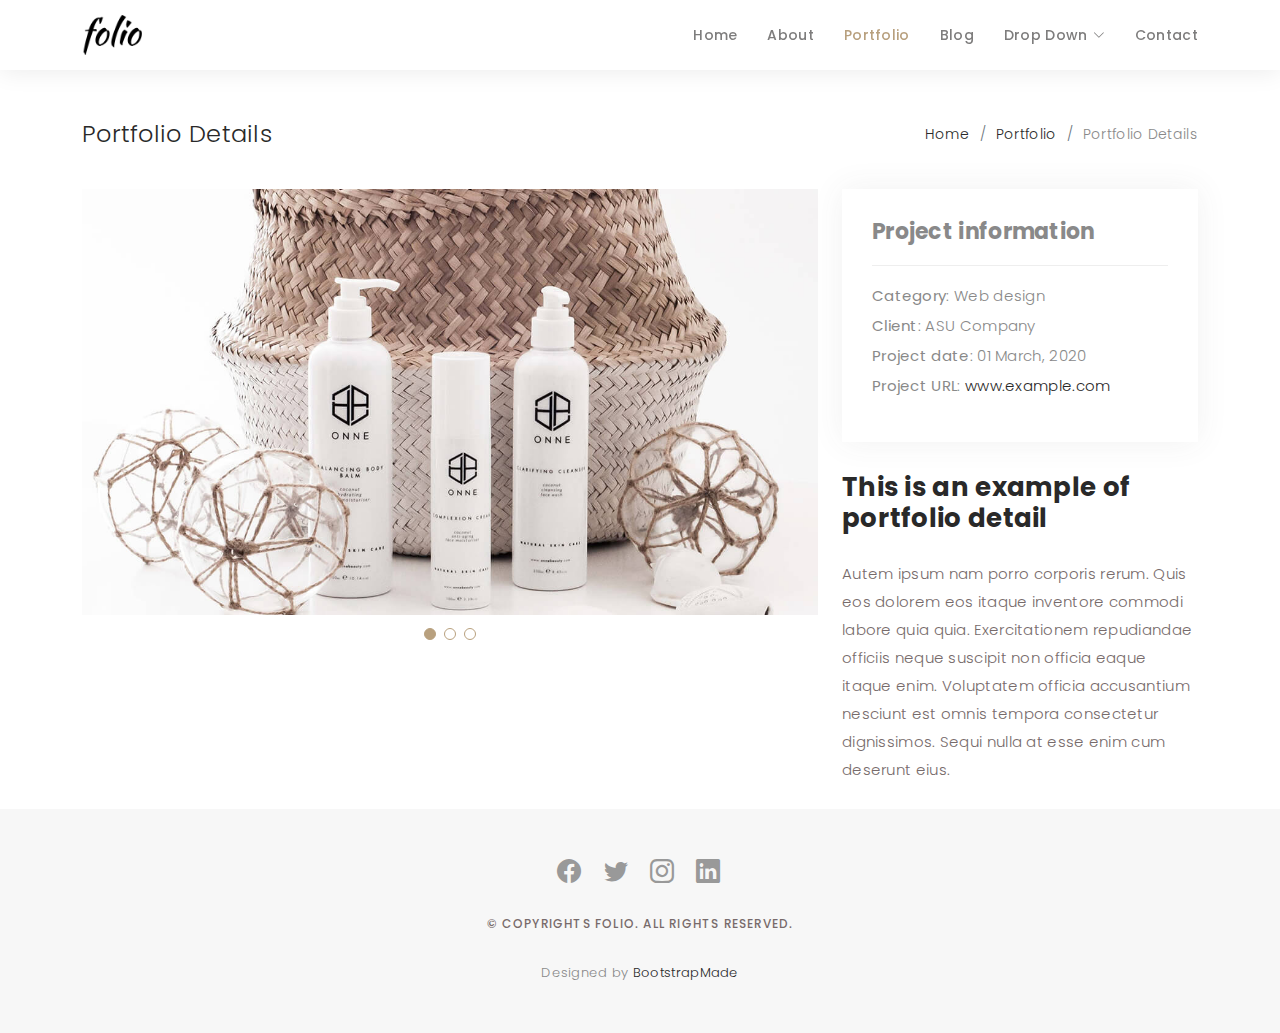
<file: portfolio-details.html>
<!DOCTYPE html>
<html lang="en">

<head>
  <meta charset="utf-8">
  <meta content="width=device-width, initial-scale=1.0" name="viewport">

  <title>Portfolio Details - Folio Bootstrap Template</title>
  <meta content="" name="description">
  <meta content="" name="keywords">

  <!-- Favicons -->
  <link href="assets/img/favicon.png" rel="icon">
  <link href="assets/img/apple-touch-icon.png" rel="apple-touch-icon">

  <!-- Google Fonts -->
  <link href="https://fonts.googleapis.com/css?family=Poppins:300,300i,400,400i,500,500i,600,600i,700,700i|Playfair+Display:400,400i,500,500i,600,600i,700,700i,900,900i" rel="stylesheet">

  <!-- Vendor CSS Files -->
  <link href="assets/vendor/bootstrap/css/bootstrap.min.css" rel="stylesheet">
  <link href="assets/vendor/bootstrap-icons/bootstrap-icons.css" rel="stylesheet">
  <link href="assets/vendor/boxicons/css/boxicons.min.css" rel="stylesheet">
  <link href="assets/vendor/glightbox/css/glightbox.min.css" rel="stylesheet">
  <link href="assets/vendor/swiper/swiper-bundle.min.css" rel="stylesheet">

  <!-- Template Main CSS File -->
  <link href="assets/css/style.css" rel="stylesheet">

  <!-- =======================================================
  * Template Name: Folio - v4.7.0
  * Template URL: https://bootstrapmade.com/folio-bootstrap-portfolio-template/
  * Author: BootstrapMade.com
  * License: https://bootstrapmade.com/license/
  ======================================================== -->
</head>

<body>

  <!-- ======= Header ======= -->
  <header id="header" class="fixed-top header-inner-pages">
    <div class="container d-flex align-items-center justify-content-between">

      <a href="index.html" class="logo"><img src="assets/img/logo.png" alt="" class="img-fluid"></a>
      <!-- Uncomment below if you prefer to use an text logo -->
      <!-- <h1 class="logo"><a href="index.html">Folio</a></h1> -->

      <nav id="navbar" class="navbar">
        <ul>
          <li><a class="nav-link scrollto " href="#hero">Home</a></li>
          <li><a class="nav-link scrollto" href="#about">About</a></li>
          <li><a class="nav-link active  scrollto" href="#portfolio">Portfolio</a></li>
          <li><a class="nav-link  scrollto" href="#journal">Blog</a></li>
          <li class="dropdown"><a href="#"><span>Drop Down</span> <i class="bi bi-chevron-down"></i></a>
            <ul>
              <li><a href="#">Drop Down 1</a></li>
              <li class="dropdown"><a href="#"><span>Deep Drop Down</span> <i class="bi bi-chevron-right"></i></a>
                <ul>
                  <li><a href="#">Deep Drop Down 1</a></li>
                  <li><a href="#">Deep Drop Down 2</a></li>
                  <li><a href="#">Deep Drop Down 3</a></li>
                  <li><a href="#">Deep Drop Down 4</a></li>
                  <li><a href="#">Deep Drop Down 5</a></li>
                </ul>
              </li>
              <li><a href="#">Drop Down 2</a></li>
              <li><a href="#">Drop Down 3</a></li>
              <li><a href="#">Drop Down 4</a></li>
            </ul>
          </li>
          <li><a class="nav-link scrollto" href="#contact">Contact</a></li>
        </ul>
        <i class="bi bi-list mobile-nav-toggle"></i>
      </nav><!-- .navbar -->

    </div>
  </header><!-- End Header -->

  <main id="main">

    <!-- ======= Breadcrumbs Section ======= -->
    <section class="breadcrumbs">
      <div class="container">

        <div class="d-flex justify-content-between align-items-center">
          <h2>Portfolio Details</h2>
          <ol>
            <li><a href="index.html">Home</a></li>
            <li><a href="portfolio.html">Portfolio</a></li>
            <li>Portfolio Details</li>
          </ol>
        </div>

      </div>
    </section><!-- Breadcrumbs Section -->

    <!-- ======= Portfolio Details Section ======= -->
    <section id="portfolio-details" class="portfolio-details">
      <div class="container">

        <div class="row gy-4">

          <div class="col-lg-8">
            <div class="portfolio-details-slider swiper">
              <div class="swiper-wrapper align-items-center">

                <div class="swiper-slide">
                  <img src="assets/img/portfolio/portfolio-details-1.jpg" alt="">
                </div>

                <div class="swiper-slide">
                  <img src="assets/img/portfolio/portfolio-details-2.jpg" alt="">
                </div>

                <div class="swiper-slide">
                  <img src="assets/img/portfolio/portfolio-details-3.jpg" alt="">
                </div>

              </div>
              <div class="swiper-pagination"></div>
            </div>
          </div>

          <div class="col-lg-4">
            <div class="portfolio-info">
              <h3>Project information</h3>
              <ul>
                <li><strong>Category</strong>: Web design</li>
                <li><strong>Client</strong>: ASU Company</li>
                <li><strong>Project date</strong>: 01 March, 2020</li>
                <li><strong>Project URL</strong>: <a href="#">www.example.com</a></li>
              </ul>
            </div>
            <div class="portfolio-description">
              <h2>This is an example of portfolio detail</h2>
              <p>
                Autem ipsum nam porro corporis rerum. Quis eos dolorem eos itaque inventore commodi labore quia quia. Exercitationem repudiandae officiis neque suscipit non officia eaque itaque enim. Voluptatem officia accusantium nesciunt est omnis tempora consectetur dignissimos. Sequi nulla at esse enim cum deserunt eius.
              </p>
            </div>
          </div>

        </div>

      </div>
    </section><!-- End Portfolio Details Section -->

  </main><!-- End #main -->

  <!-- ======= Footer ======= -->
  <div id="footer" class="text-center">
    <div class="container">
      <div class="socials-media text-center">

        <ul class="list-unstyled">
          <li><a href="#"><i class="bi bi-facebook"></i></a></li>
          <li><a href="#"><i class="bi bi-twitter"></i></a></li>
          <li><a href="#"><i class="bi bi-instagram"></i></a></li>
          <li><a href="#"><i class="bi bi-linkedin"></i></a></li>
        </ul>

      </div>

      <p>&copy; Copyrights Folio. All rights reserved.</p>

      <div class="credits">
        <!--
        All the links in the footer should remain intact.
        You can delete the links only if you purchased the pro version.
        Licensing information: https://bootstrapmade.com/license/
        Purchase the pro version with working PHP/AJAX contact form: https://bootstrapmade.com/buy/?theme=Folio
      -->
        Designed by <a href="https://bootstrapmade.com/">BootstrapMade</a>
      </div>

    </div>
  </div><!-- End Footer -->

  <a href="#" class="back-to-top d-flex align-items-center justify-content-center"><i class="bi bi-arrow-up-short"></i></a>

  <!-- Vendor JS Files -->
  <script src="assets/vendor/bootstrap/js/bootstrap.bundle.min.js"></script>
  <script src="assets/vendor/glightbox/js/glightbox.min.js"></script>
  <script src="assets/vendor/isotope-layout/isotope.pkgd.min.js"></script>
  <script src="assets/vendor/swiper/swiper-bundle.min.js"></script>
  <script src="assets/vendor/typed.js/typed.min.js"></script>
  <script src="assets/vendor/php-email-form/validate.js"></script>

  <!-- Template Main JS File -->
  <script src="assets/js/main.js"></script>

</body>

</html>
</file>
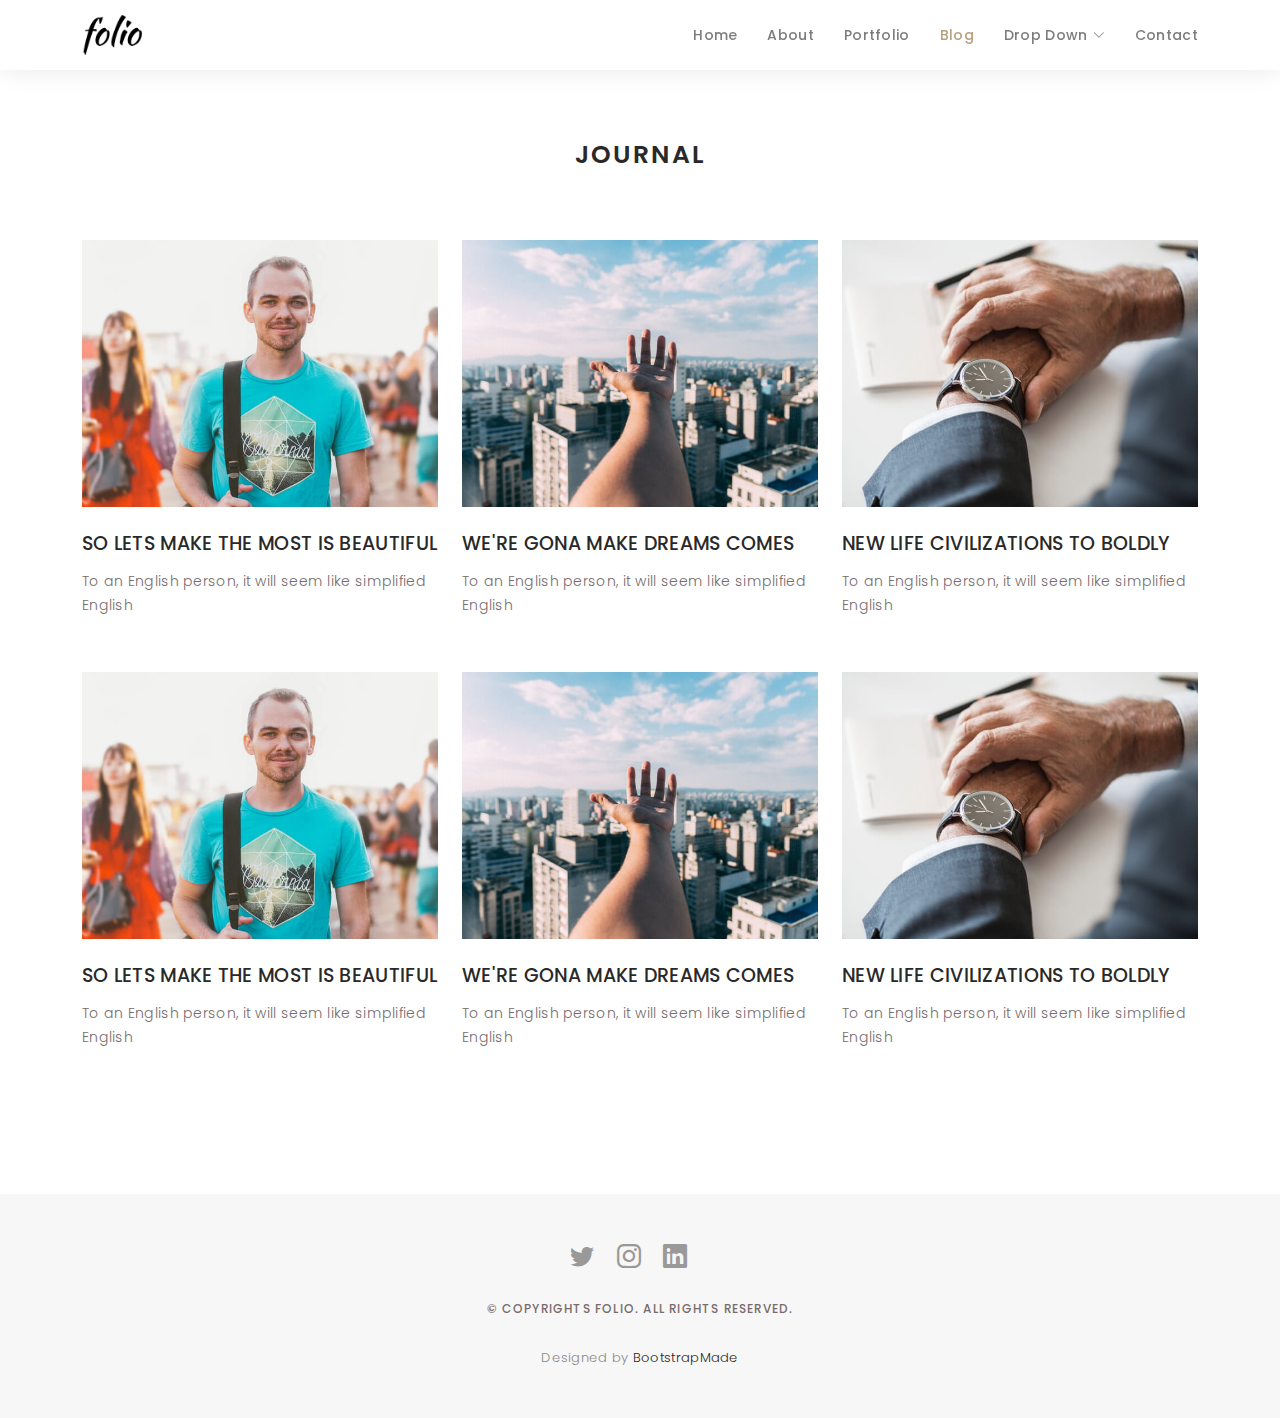
<file: site/blog-grid.html>
<!DOCTYPE html>
<html lang="en">

<head>
  <meta charset="utf-8">
  <meta content="width=device-width, initial-scale=1.0" name="viewport">

  <title>Folio Bootstrap Template - Blog Grid</title>
  <meta content="" name="description">
  <meta content="" name="keywords">

  <!-- Favicons -->
  <link href="assets/img/my_logo.jpg" rel="icon">
  <link href="assets/img/apple-touch-icon.png" rel="apple-touch-icon">

  <!-- Google Fonts -->
  <link href="https://fonts.googleapis.com/css?family=Poppins:300,300i,400,400i,500,500i,600,600i,700,700i|Playfair+Display:400,400i,500,500i,600,600i,700,700i,900,900i" rel="stylesheet">

  <!-- Vendor CSS Files -->
  <link href="assets/vendor/bootstrap/css/bootstrap.min.css" rel="stylesheet">
  <link href="assets/vendor/bootstrap-icons/bootstrap-icons.css" rel="stylesheet">
  <link href="assets/vendor/boxicons/css/boxicons.min.css" rel="stylesheet">
  <link href="assets/vendor/glightbox/css/glightbox.min.css" rel="stylesheet">
  <link href="assets/vendor/swiper/swiper-bundle.min.css" rel="stylesheet">

  <!-- Template Main CSS File -->
  <link href="assets/css/style.css" rel="stylesheet">

  <!-- =======================================================
  * Template Name: Folio - v4.7.0
  * Template URL: https://bootstrapmade.com/folio-bootstrap-portfolio-template/
  * Author: BootstrapMade.com
  * License: https://bootstrapmade.com/license/
  ======================================================== -->
</head>

<body>

  <!-- ======= Header ======= -->
  <header id="header" class="fixed-top header-inner-pages">
    <div class="container d-flex align-items-center justify-content-between">

      <a href="index.html" class="logo"><img src="assets/img/logo.png" alt="" class="img-fluid"></a>
      <!-- Uncomment below if you prefer to use an text logo -->
      <!-- <h1 class="logo"><a href="index.html">Folio</a></h1> -->

      <nav id="navbar" class="navbar">
        <ul>
          <li><a class="nav-link scrollto " href="#hero">Home</a></li>
          <li><a class="nav-link scrollto" href="#about">About</a></li>
          <li><a class="nav-link  scrollto" href="#portfolio">Portfolio</a></li>
          <li><a class="nav-link active  scrollto" href="#journal">Blog</a></li>
          <li class="dropdown"><a href="#"><span>Drop Down</span> <i class="bi bi-chevron-down"></i></a>
            <ul>
              <li><a href="#">Drop Down 1</a></li>
              <li class="dropdown"><a href="#"><span>Deep Drop Down</span> <i class="bi bi-chevron-right"></i></a>
                <ul>
                  <li><a href="#">Deep Drop Down 1</a></li>
                  <li><a href="#">Deep Drop Down 2</a></li>
                  <li><a href="#">Deep Drop Down 3</a></li>
                  <li><a href="#">Deep Drop Down 4</a></li>
                  <li><a href="#">Deep Drop Down 5</a></li>
                </ul>
              </li>
              <li><a href="#">Drop Down 2</a></li>
              <li><a href="#">Drop Down 3</a></li>
              <li><a href="#">Drop Down 4</a></li>
            </ul>
          </li>
          <li><a class="nav-link scrollto" href="#contact">Contact</a></li>
        </ul>
        <i class="bi bi-list mobile-nav-toggle"></i>
      </nav><!-- .navbar -->

    </div>
  </header><!-- End Header -->

  <main id="main">

    <!-- ======= Blog Grid ======= -->
    <div id="journal-blog" class="text-left  paddsections">

      <div class="container">
        <div class="section-title text-center">
          <h2>journal</h2>
        </div>
      </div>

      <div class="container">
        <div class="journal-block">
          <div class="row">

            <div class="col-lg-4 col-md-6">
              <div class="journal-info mb-30">

                <a href="blog-single.html"><img src="assets/img/blog-post-1.jpg" class="img-responsive" alt="img"></a>

                <div class="journal-txt">

                  <h4><a href="blog-single.html">SO LETS MAKE THE MOST IS BEAUTIFUL</a></h4>
                  <p class="separator">To an English person, it will seem like simplified English
                  </p>

                </div>

              </div>
            </div>

            <div class="col-lg-4 col-md-6">
              <div class="journal-info mb-30">

                <a href="blog-single.html"><img src="assets/img/blog-post-2.jpg" class="img-responsive" alt="img"></a>

                <div class="journal-txt">

                  <h4><a href="blog-single.html">WE'RE GONA MAKE DREAMS COMES</a></h4>
                  <p class="separator">To an English person, it will seem like simplified English
                  </p>

                </div>

              </div>
            </div>

            <div class="col-lg-4 col-md-6">
              <div class="journal-info mb-30">

                <a href="blog-single.html"><img src="assets/img/blog-post-3.jpg" class="img-responsive" alt="img"></a>

                <div class="journal-txt">

                  <h4><a href="blog-single.html">NEW LIFE CIVILIZATIONS TO BOLDLY</a></h4>
                  <p class="separator">To an English person, it will seem like simplified English
                  </p>

                </div>

              </div>
            </div>

            <div class="col-lg-4 col-md-6">
              <div class="journal-info mb-30">

                <a href="blog-single.html"><img src="assets/img/blog-post-1.jpg" class="img-responsive" alt="img"></a>

                <div class="journal-txt">

                  <h4><a href="blog-single.html">SO LETS MAKE THE MOST IS BEAUTIFUL</a></h4>
                  <p class="separator">To an English person, it will seem like simplified English
                  </p>

                </div>

              </div>
            </div>

            <div class="col-lg-4 col-md-6">
              <div class="journal-info mb-30">

                <a href="blog-single.html"><img src="assets/img/blog-post-2.jpg" class="img-responsive" alt="img"></a>

                <div class="journal-txt">

                  <h4><a href="blog-single.html">WE'RE GONA MAKE DREAMS COMES</a></h4>
                  <p class="separator">To an English person, it will seem like simplified English
                  </p>

                </div>

              </div>
            </div>

            <div class="col-lg-4 col-md-6">
              <div class="journal-info mb-30">

                <a href="blog-single.html"><img src="assets/img/blog-post-3.jpg" class="img-responsive" alt="img"></a>

                <div class="journal-txt">

                  <h4><a href="blog-single.html">NEW LIFE CIVILIZATIONS TO BOLDLY</a></h4>
                  <p class="separator">To an English person, it will seem like simplified English
                  </p>

                </div>

              </div>
            </div>

          </div>
        </div>
      </div>
    </div><!-- End Blog Grid -->

  </main><!-- End #main -->

  <!-- ======= Footer ======= -->
  <div id="footer" class="text-center">
    <div class="container">
      <div class="socials-media text-center">

        <ul class="list-unstyled">
          <li><a href="#"><i class="bi bi-researchgate"></i></a></li>
          <li><a href="#"><i class="bi bi-twitter"></i></a></li>
          <li><a href="#"><i class="bi bi-instagram"></i></a></li>
          <li><a href="#"><i class="bi bi-linkedin"></i></a></li>
        </ul>

      </div>

      <p>&copy; Copyrights Folio. All rights reserved.</p>

      <div class="credits">
        <!--
        All the links in the footer should remain intact.
        You can delete the links only if you purchased the pro version.
        Licensing information: https://bootstrapmade.com/license/
        Purchase the pro version with working PHP/AJAX contact form: https://bootstrapmade.com/buy/?theme=Folio
      -->
        Designed by <a href="https://bootstrapmade.com/">BootstrapMade</a>
      </div>

    </div>
  </div><!-- End Footer -->

  <a href="#" class="back-to-top d-flex align-items-center justify-content-center"><i class="bi bi-arrow-up-short"></i></a>

  <!-- Vendor JS Files -->
  <script src="assets/vendor/bootstrap/js/bootstrap.bundle.min.js"></script>
  <script src="assets/vendor/glightbox/js/glightbox.min.js"></script>
  <script src="assets/vendor/isotope-layout/isotope.pkgd.min.js"></script>
  <script src="assets/vendor/swiper/swiper-bundle.min.js"></script>
  <script src="assets/vendor/typed.js/typed.min.js"></script>
  <script src="assets/vendor/php-email-form/validate.js"></script>

  <!-- Template Main JS File -->
  <script src="assets/js/main.js"></script>

</body>

</html>
</file>
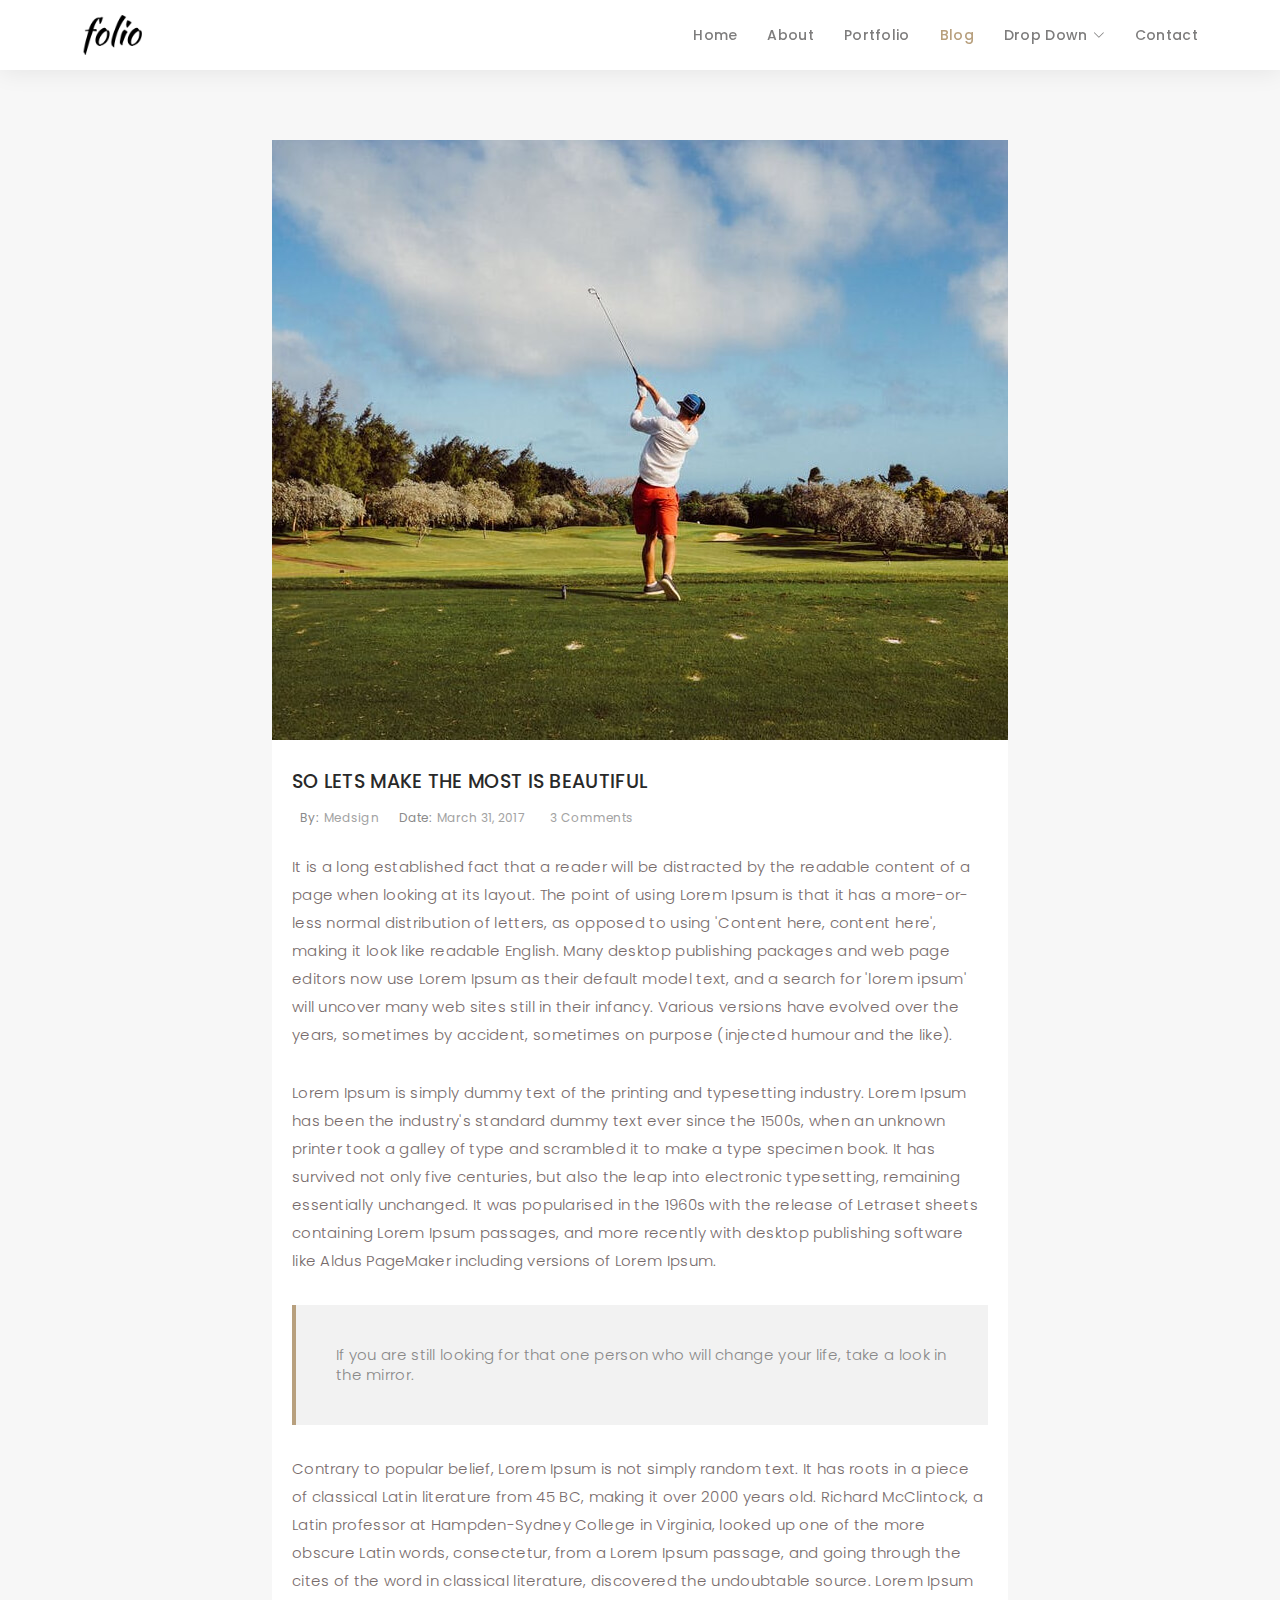
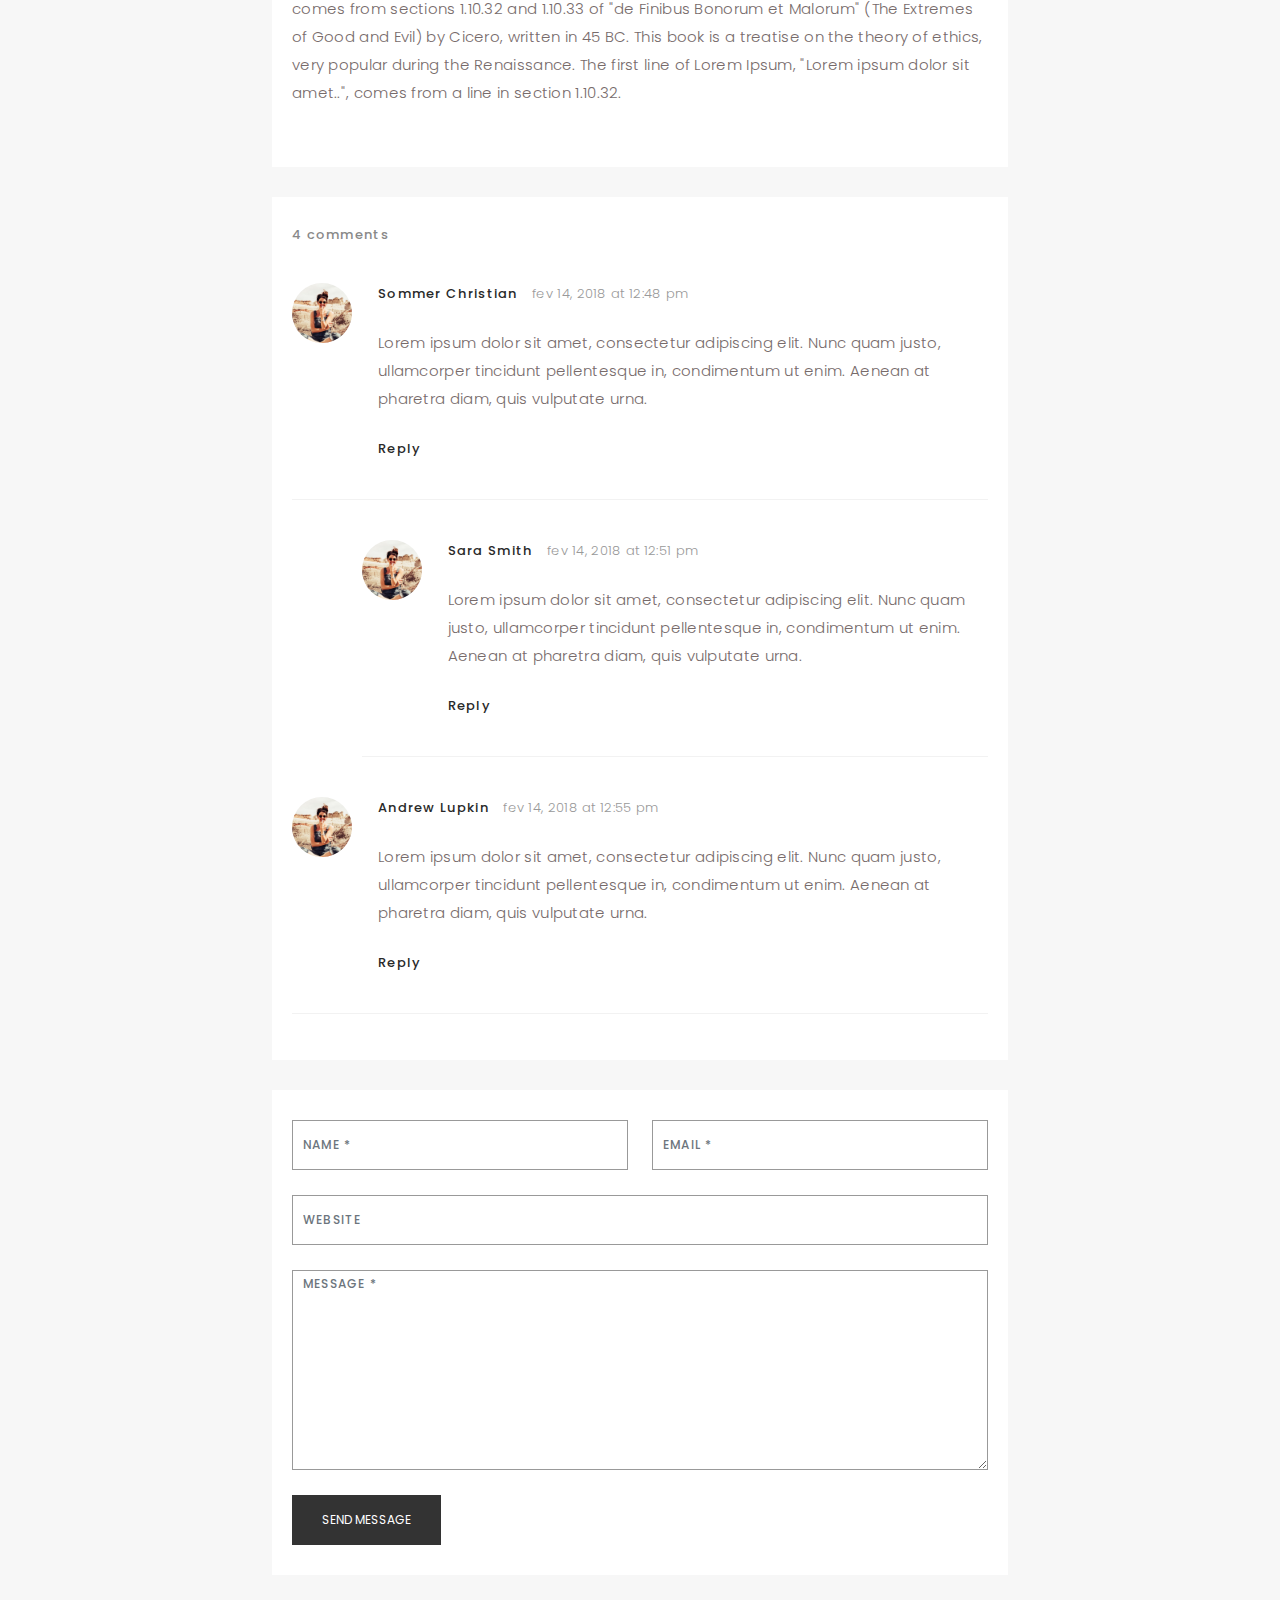
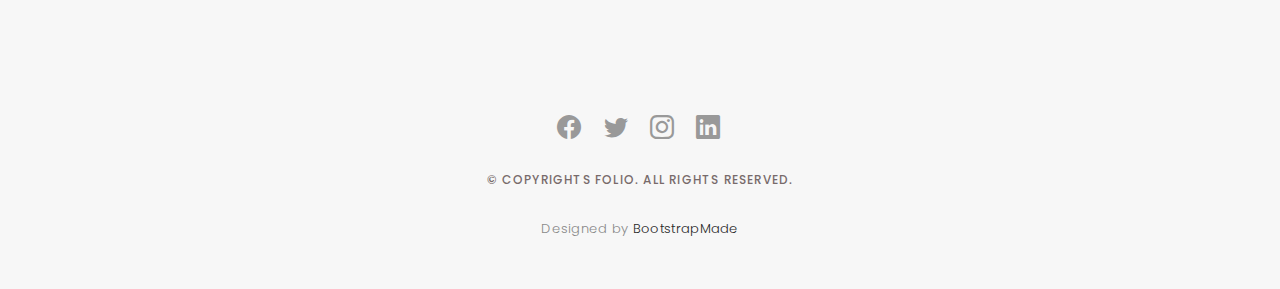
<file: site/blog-single.html>
<!DOCTYPE html>
<html lang="en">

<head>
  <meta charset="utf-8">
  <meta content="width=device-width, initial-scale=1.0" name="viewport">

  <title>Folio Bootstrap Template - Blog Single</title>
  <meta content="" name="description">
  <meta content="" name="keywords">

  <!-- Favicons -->
  <link href="assets/img/favicon.png" rel="icon">
  <link href="assets/img/apple-touch-icon.png" rel="apple-touch-icon">

  <!-- Google Fonts -->
  <link href="https://fonts.googleapis.com/css?family=Poppins:300,300i,400,400i,500,500i,600,600i,700,700i|Playfair+Display:400,400i,500,500i,600,600i,700,700i,900,900i" rel="stylesheet">

  <!-- Vendor CSS Files -->
  <link href="assets/vendor/bootstrap/css/bootstrap.min.css" rel="stylesheet">
  <link href="assets/vendor/bootstrap-icons/bootstrap-icons.css" rel="stylesheet">
  <link href="assets/vendor/boxicons/css/boxicons.min.css" rel="stylesheet">
  <link href="assets/vendor/glightbox/css/glightbox.min.css" rel="stylesheet">
  <link href="assets/vendor/swiper/swiper-bundle.min.css" rel="stylesheet">

  <!-- Template Main CSS File -->
  <link href="assets/css/style.css" rel="stylesheet">

  <!-- =======================================================
  * Template Name: Folio - v4.7.0
  * Template URL: https://bootstrapmade.com/folio-bootstrap-portfolio-template/
  * Author: BootstrapMade.com
  * License: https://bootstrapmade.com/license/
  ======================================================== -->
</head>

<body>

  <!-- ======= Header ======= -->
  <header id="header" class="fixed-top header-inner-pages">
    <div class="container d-flex align-items-center justify-content-between">

      <a href="index.html" class="logo"><img src="assets/img/logo.png" alt="" class="img-fluid"></a>
      <!-- Uncomment below if you prefer to use an text logo -->
      <!-- <h1 class="logo"><a href="index.html">Folio</a></h1> -->

      <nav id="navbar" class="navbar">
        <ul>
          <li><a class="nav-link scrollto " href="#hero">Home</a></li>
          <li><a class="nav-link scrollto" href="#about">About</a></li>
          <li><a class="nav-link  scrollto" href="#portfolio">Portfolio</a></li>
          <li><a class="nav-link active  scrollto" href="#journal">Blog</a></li>
          <li class="dropdown"><a href="#"><span>Drop Down</span> <i class="bi bi-chevron-down"></i></a>
            <ul>
              <li><a href="#">Drop Down 1</a></li>
              <li class="dropdown"><a href="#"><span>Deep Drop Down</span> <i class="bi bi-chevron-right"></i></a>
                <ul>
                  <li><a href="#">Deep Drop Down 1</a></li>
                  <li><a href="#">Deep Drop Down 2</a></li>
                  <li><a href="#">Deep Drop Down 3</a></li>
                  <li><a href="#">Deep Drop Down 4</a></li>
                  <li><a href="#">Deep Drop Down 5</a></li>
                </ul>
              </li>
              <li><a href="#">Drop Down 2</a></li>
              <li><a href="#">Drop Down 3</a></li>
              <li><a href="#">Drop Down 4</a></li>
            </ul>
          </li>
          <li><a class="nav-link scrollto" href="#contact">Contact</a></li>
        </ul>
        <i class="bi bi-list mobile-nav-toggle"></i>
      </nav><!-- .navbar -->

    </div>
  </header><!-- End Header -->

  <main id="main">

    <!-- ======= Blog Single ======= -->
    <div class="main-content paddsection">
      <div class="container">
        <div class="row justify-content-center">
          <div class="col-md-8 col-md-offset-2">
            <div class="row">
              <div class="container-main single-main">
                <div class="col-md-12">
                  <div class="block-main mb-30">
                    <img src="assets/img/blog-post-big.jpg" class="img-responsive" alt="reviews2">
                    <div class="content-main single-post padDiv">
                      <div class="journal-txt">
                        <h4><a href="#">SO LETS MAKE THE MOST IS BEAUTIFUL</a></h4>
                      </div>
                      <div class="post-meta">
                        <ul class="list-unstyled mb-0">
                          <li class="author">by:<a href="#">medsign</a></li>
                          <li class="date">date:<a href="#">March 31, 2017</a></li>
                          <li class="commont"><i class="ion-ios-heart-outline"></i><a href="#">3 Comments</a></li>
                        </ul>
                      </div>
                      <p class="mb-30">It is a long established fact that a reader will be distracted by the readable content of a page when looking at its layout. The point of using Lorem Ipsum is that it has a more-or-less normal distribution of letters, as opposed to
                        using 'Content here, content here', making it look like readable English. Many desktop publishing packages and web page editors now use Lorem Ipsum as their default model text, and a search for 'lorem ipsum' will uncover many web
                        sites still in their infancy. Various versions have evolved over the years, sometimes by accident, sometimes on purpose (injected humour and the like).</p>
                      <p class="mb-30">Lorem Ipsum is simply dummy text of the printing and typesetting industry. Lorem Ipsum has been the industry's standard dummy text ever since the 1500s, when an unknown printer took a galley of type and scrambled it to make a type
                        specimen book. It has survived not only five centuries, but also the leap into electronic typesetting, remaining essentially unchanged. It was popularised in the 1960s with the release of Letraset sheets containing Lorem Ipsum passages,
                        and more recently with desktop publishing software like Aldus PageMaker including versions of Lorem Ipsum.</p>
                      <blockquote>If you are still looking for that one person who will change your life, take a look in the mirror.</blockquote>
                      <p class="mb-30">Contrary to popular belief, Lorem Ipsum is not simply random text. It has roots in a piece of classical Latin literature from 45 BC, making it over 2000 years old. Richard McClintock, a Latin professor at Hampden-Sydney College in
                        Virginia, looked up one of the more obscure Latin words, consectetur, from a Lorem Ipsum passage, and going through the cites of the word in classical literature, discovered the undoubtable source. Lorem Ipsum comes from sections
                        1.10.32 and 1.10.33 of "de Finibus Bonorum et Malorum" (The Extremes of Good and Evil) by Cicero, written in 45 BC. This book is a treatise on the theory of ethics, very popular during the Renaissance. The first line of Lorem Ipsum,
                        "Lorem ipsum dolor sit amet..", comes from a line in section 1.10.32.</p>
                    </div>
                  </div>
                </div>
                <div class="col-md-12">
                  <div class="comments text-left padDiv mb-30">
                    <div class="entry-comments">
                      <h6 class="mb-30">4 comments</h6>
                      <ul class="entry-comments-list list-unstyled">
                        <li>
                          <div class="entry-comments-item">
                            <img src="assets/img/avatar.jpg" class="entry-comments-avatar" alt="">
                            <div class="entry-comments-body">
                              <span class="entry-comments-author">Sommer Christian</span>
                              <span><a href="#">fev 14, 2018 at 12:48 pm</a></span>
                              <p class="mb-10">Lorem ipsum dolor sit amet, consectetur adipiscing elit. Nunc quam justo, ullamcorper tincidunt pellentesque in, condimentum ut enim. Aenean at pharetra diam, quis vulputate urna. </p>
                              <a class="rep" href="#">Reply</a>
                            </div>
                          </div>
                          <ul class="entry-comments-reply list-unstyled">
                            <li>
                              <div class="entry-comments-item">
                                <img src="assets/img/avatar.jpg" class="entry-comments-avatar" alt="">
                                <div class="entry-comments-body">
                                  <span class="entry-comments-author">Sara Smith</span>
                                  <span><a href="#">fev 14, 2018 at 12:51 pm</a></span>
                                  <p class="mb-10">Lorem ipsum dolor sit amet, consectetur adipiscing elit. Nunc quam justo, ullamcorper tincidunt pellentesque in, condimentum ut enim. Aenean at pharetra diam, quis vulputate urna.</p>
                                  <a class="rep" href="#">Reply</a>
                                </div>
                              </div>
                            </li>
                          </ul>
                        </li>
                        <li>
                          <div class="entry-comments-item">
                            <img src="assets/img/avatar.jpg" class="entry-comments-avatar" alt="">
                            <div class="entry-comments-body">
                              <span class="entry-comments-author">Andrew Lupkin</span>
                              <span><a href="#">fev 14, 2018 at 12:55 pm</a></span>
                              <p class="mb-10">Lorem ipsum dolor sit amet, consectetur adipiscing elit. Nunc quam justo, ullamcorper tincidunt pellentesque in, condimentum ut enim. Aenean at pharetra diam, quis vulputate urna. </p>
                              <a class="rep" href="#">Reply</a>
                            </div>
                          </div>
                        </li>
                      </ul>
                    </div>
                  </div>
                </div>
                <div class="col-lg-12">
                  <div class="cmt padDiv">
                    <form id="comment-form" method="post" action="" role="form">
                      <div class="row">
                        <div class="col-lg-6">
                          <div class="form-group">
                            <input id="form_name" type="text" name="name" class="form-control" placeholder="Name *" required="required">
                          </div>
                        </div>
                        <div class="col-lg-6">
                          <div class="form-group">
                            <input id="form_email" type="email" name="email" class="form-control" placeholder="email *" required="required">
                          </div>
                        </div>
                        <div class="col-md-12">
                          <div class="form-group">
                            <input id="form_name" type="text" name="website" class="form-control" placeholder="Website">
                          </div>
                        </div>
                        <div class="col-lg-12">
                          <div class="form-group">
                            <textarea id="form_message" name="message" class="form-control" placeholder="Message *" style="height: 200px;" required="required"></textarea>
                          </div>
                        </div>
                        <div class="col-lg-12">
                          <input type="submit" class="btn btn-defeault btn-send" value="Send message">
                        </div>
                      </div>
                    </form>
                  </div>
                </div>
              </div>
            </div>
          </div>
        </div>
      </div>
    </div><!-- End Blog Single -->

  </main><!-- End #main -->

  <!-- ======= Footer ======= -->
  <div id="footer" class="text-center">
    <div class="container">
      <div class="socials-media text-center">

        <ul class="list-unstyled">
          <li><a href="#"><i class="bi bi-facebook"></i></a></li>
          <li><a href="#"><i class="bi bi-twitter"></i></a></li>
          <li><a href="#"><i class="bi bi-instagram"></i></a></li>
          <li><a href="#"><i class="bi bi-linkedin"></i></a></li>
        </ul>

      </div>

      <p>&copy; Copyrights Folio. All rights reserved.</p>

      <div class="credits">
        <!--
        All the links in the footer should remain intact.
        You can delete the links only if you purchased the pro version.
        Licensing information: https://bootstrapmade.com/license/
        Purchase the pro version with working PHP/AJAX contact form: https://bootstrapmade.com/buy/?theme=Folio
      -->
        Designed by <a href="https://bootstrapmade.com/">BootstrapMade</a>
      </div>

    </div>
  </div><!-- End Footer -->

  <a href="#" class="back-to-top d-flex align-items-center justify-content-center"><i class="bi bi-arrow-up-short"></i></a>

  <!-- Vendor JS Files -->
  <script src="assets/vendor/bootstrap/js/bootstrap.bundle.min.js"></script>
  <script src="assets/vendor/glightbox/js/glightbox.min.js"></script>
  <script src="assets/vendor/isotope-layout/isotope.pkgd.min.js"></script>
  <script src="assets/vendor/swiper/swiper-bundle.min.js"></script>
  <script src="assets/vendor/typed.js/typed.min.js"></script>
  <script src="assets/vendor/php-email-form/validate.js"></script>

  <!-- Template Main JS File -->
  <script src="assets/js/main.js"></script>

</body>

</html>
</file>
<file: site/assets/css/style.css>
/**
* Template Name: Folio - v4.7.0
* Template URL: https://bootstrapmade.com/folio-bootstrap-portfolio-template/
* Author: BootstrapMade.com
* License: https://bootstrapmade.com/license/
*/

/*--------------------------------------------------------------
# General
--------------------------------------------------------------*/
body {
  background: #ffffff;
  color: #898989;
  font-family: "Poppins", helvetica;
  font-size: 15px;
  font-weight: 300;
  line-height: 20px;
  letter-spacing: 0.02em;
  overflow-x: hidden;
  margin: 0 auto;
  padding: 0;
  box-sizing: border-box;
}

h1, h2, h3, h4, h5, h6 {
  margin: 0;
}

h2 {
  color: #292929;
  font-weight: 600;
}

h4 {
  color: #292929;
  font-size: 14px;
  font-weight: 600;
}

a {
  color: #292929;
  text-decoration: none !important;
  transition: all 0.5s ease-in-out 0s;
}

a:hover {
  transition: all 0.5s ease-in-out 0s;
}

p {
  margin: 25px 0;
  padding: 0;
  font-size: 15px;
  color: #776b6b;
  line-height: 28px;
}

cb{
  color: #070606;
}

::-moz-selection {
  background: #b8a07e;
  color: #fff;
}

::selection {
  background: #b8a07e;
  color: #fff;
}

.btn {
  background: #333;
  border: medium none;
  border-radius: 0;
  color: #fff;
  font-size: 12px;
  height: 50px;
  line-height: 50px;
  padding: 0 30px;
  text-transform: uppercase;
}

.btn:hover, .btn:focus {
  color: #fff;
}

.padDiv {
  padding: 30px 20px;
}

.section-title {
  margin-bottom: 70px;
}

.section-title h2 {
  font-size: 25px;
  letter-spacing: 2px;
  text-transform: uppercase;
}

.form-control {
  background-color: transparent;
  border: 1px solid #999;
  border-radius: 0;
  color: #999999;
  font-size: 12px;
  font-weight: 500;
  height: 50px;
  letter-spacing: 0.1em;
  padding-left: 10px;
  margin: 0 0 25px 0;
  line-height: 14px;
  text-transform: uppercase;
}

.form-control:focus {
  box-shadow: none;
  outline: 0 none;
}

.paddsection {
  padding-top: 90px;
  padding-bottom: 90px;
}

.paddsections {
  padding-top: 90px;
  padding-bottom: 90px !important;
}

.hvr-shutter-in-horizontal::before {
  background: #333;
}

.hvr-shutter-in-horizontal:hover {
  background: #b8a07e;
}

.mb-30 {
  margin-bottom: 30px;
}

.main-content {
  padding-top: 140px;
}

/*--------------------------------------------------------------
# Back to top button
--------------------------------------------------------------*/
.back-to-top {
  position: fixed;
  visibility: hidden;
  opacity: 0;
  right: 15px;
  bottom: 15px;
  z-index: 996;
  background: #b8a07e;
  width: 40px;
  height: 40px;
  border-radius: 4px;
  transition: all 0.4s;
}
.back-to-top i {
  font-size: 28px;
  color: #fff;
  line-height: 0;
}
.back-to-top:hover {
  background: #c6b398;
  color: #fff;
}
.back-to-top.active {
  visibility: visible;
  opacity: 1;
}

/*--------------------------------------------------------------
# Header
--------------------------------------------------------------*/
#header {
  transition: all 0.5s;
  z-index: 997;
  padding: 15px 0;
  background-color: #fff;
  top: -100%;
  box-shadow: 0px 2px 25px rgba(0, 0, 0, 0.08);
}
#header.header-scrolled, #header.header-inner-pages {
  top: 0;
}
#header .logo {
  font-size: 30px;
  margin: 0;
  padding: 0;
  line-height: 1;
  font-weight: 600;
  letter-spacing: 1px;
  font-family: "Playfair Display", sans-serif;
  font-style: italic;
}
#header .logo a {
  color: #898989;
}
#header .logo img {
  max-height: 40px;
}
@media (max-width: 992px) {
  #header {
    border: 0;
  }
}

/*--------------------------------------------------------------
# Navigation Menu
--------------------------------------------------------------*/
/**
* Desktop Navigation 
*/
.navbar {
  padding: 0;
}
.navbar ul {
  margin: 0;
  padding: 0;
  display: flex;
  list-style: none;
  align-items: center;
}
.navbar li {
  position: relative;
}
.navbar a, .navbar a:focus {
  display: flex;
  align-items: center;
  justify-content: space-between;
  padding: 10px 0 10px 30px;
  font-family: "Poppins", sans-serif;
  font-size: 14px;
  font-weight: 500;
  color: #7e7d7d;
  white-space: nowrap;
  transition: 0.3s;
}
.navbar a i, .navbar a:focus i {
  font-size: 12px;
  line-height: 0;
  margin-left: 5px;
}
.navbar a:hover, .navbar .active, .navbar .active:focus, .navbar li:hover > a {
  color: #b8a07e;
}
.navbar .dropdown ul {
  display: block;
  position: absolute;
  left: 30px;
  top: calc(100% + 30px);
  margin: 0;
  padding: 10px 0;
  z-index: 99;
  opacity: 0;
  visibility: hidden;
  background: #fff;
  box-shadow: 0px 0px 30px rgba(127, 137, 161, 0.25);
  transition: 0.3s;
}
.navbar .dropdown ul li {
  min-width: 200px;
}
.navbar .dropdown ul a {
  padding: 10px 20px;
  font-weight: 400;
}
.navbar .dropdown ul a i {
  font-size: 12px;
}
.navbar .dropdown ul a:hover, .navbar .dropdown ul .active:hover, .navbar .dropdown ul li:hover > a {
  color: #b8a07e;
}
.navbar .dropdown:hover > ul {
  opacity: 1;
  top: 100%;
  visibility: visible;
}
.navbar .dropdown .dropdown ul {
  top: 0;
  left: calc(100% - 30px);
  visibility: hidden;
}
.navbar .dropdown .dropdown:hover > ul {
  opacity: 1;
  top: 0;
  left: 100%;
  visibility: visible;
}
@media (max-width: 1366px) {
  .navbar .dropdown .dropdown ul {
    left: -90%;
  }
  .navbar .dropdown .dropdown:hover > ul {
    left: -100%;
  }
}

/**
* Mobile Navigation 
*/
.mobile-nav-toggle {
  color: #4b4a4a;
  font-size: 28px;
  cursor: pointer;
  display: none;
  line-height: 0;
  transition: 0.5s;
}
.mobile-nav-toggle.bi-x {
  color: #fff;
}

@media (max-width: 991px) {
  .mobile-nav-toggle {
    display: block;
  }

  .navbar ul {
    display: none;
  }
}
.navbar-mobile {
  position: fixed;
  overflow: hidden;
  top: 0;
  right: 0;
  left: 0;
  bottom: 0;
  background: rgba(49, 49, 49, 0.9);
  transition: 0.3s;
}
.navbar-mobile .mobile-nav-toggle {
  position: absolute;
  top: 15px;
  right: 15px;
}
.navbar-mobile ul {
  display: block;
  position: absolute;
  top: 55px;
  right: 15px;
  bottom: 15px;
  left: 15px;
  padding: 10px 0;
  border-radius: 10px;
  background-color: #fff;
  overflow-y: auto;
  transition: 0.3s;
}
.navbar-mobile a, .navbar-mobile a:focus {
  padding: 10px 20px;
  font-size: 15px;
  color: #4b4a4a;
}
.navbar-mobile a:hover, .navbar-mobile .active, .navbar-mobile li:hover > a {
  color: #b8a07e;
}
.navbar-mobile .getstarted, .navbar-mobile .getstarted:focus {
  margin: 15px;
}
.navbar-mobile .dropdown ul {
  position: static;
  display: none;
  margin: 10px 20px;
  padding: 10px 0;
  z-index: 99;
  opacity: 1;
  visibility: visible;
  background: #fff;
  box-shadow: 0px 0px 30px rgba(127, 137, 161, 0.25);
}
.navbar-mobile .dropdown ul li {
  min-width: 200px;
}
.navbar-mobile .dropdown ul a {
  padding: 10px 20px;
}
.navbar-mobile .dropdown ul a i {
  font-size: 12px;
}
.navbar-mobile .dropdown ul a:hover, .navbar-mobile .dropdown ul .active:hover, .navbar-mobile .dropdown ul li:hover > a {
  color: #b8a07e;
}
.navbar-mobile .dropdown > .dropdown-active {
  display: block;
}

/*--------------------------------------------------------------
# Hero
--------------------------------------------------------------*/
#hero {
  /* background: url("../img/home-bg.jpg") repeat scroll center center/cover; */
  background-color: #333;
  height: 40vh;
  width: 100%;
}

#hero .hero-content {
  height: 40vh;
  text-align: left;
  width: 100%;
  display: flex;
  justify-content: center;
  flex-direction: column;
}

.hero-content h1 {
  font-size: 40px;
  font-weight: 700;
  /* margin-bottom: 10px; */
  text-transform: uppercase;
  color: #fff;
}

.hero-content p {
  font-size: 13px;
  letter-spacing: 3px;
  margin-top: 0;
  /* margin-bottom: 30px; */
  text-transform: capitalize;
  color: #fff;
  font-weight: 500;
}

.hero-content .list-social li {
  float: left;
  margin-right: 20px;
}

.hero-content .list-social li i {
  color: #fff;
  font-size: 15px;
}

/*--------------------------------------------------------------
# Breadcrumbs
--------------------------------------------------------------*/
.breadcrumbs {
  padding: 120px 0 0 0;
  background-color: white;
  min-height: 40px;
}
@media (max-width: 992px) {
  .breadcrumbs {
    padding-top: 100px;
  }
}
.breadcrumbs h2 {
  font-size: 24px;
  font-weight: 300;
  margin: 0;
}
@media (max-width: 992px) {
  .breadcrumbs h2 {
    margin: 0 0 10px 0;
  }
}
.breadcrumbs ol {
  display: flex;
  flex-wrap: wrap;
  list-style: none;
  padding: 0;
  margin: 0;
  font-size: 14px;
}
.breadcrumbs ol li + li {
  padding-left: 10px;
}
.breadcrumbs ol li + li::before {
  display: inline-block;
  padding-right: 10px;
  color: #6c757d;
  content: "/";
}
@media (max-width: 768px) {
  .breadcrumbs .d-flex {
    display: block !important;
  }
  .breadcrumbs ol {
    display: block;
  }
  .breadcrumbs ol li {
    display: inline-block;
  }
}

/*-----------------------------------------------------------------------------------*/
/*  About
/*-----------------------------------------------------------------------------------*/
#about {
  width: 100%;
  height: auto;
  background: #110202;
  padding-top: 120px;
}

#about .div-img-bg {
  padding-bottom: 30px;
  border: 20px solid #b8a07e;
}

#about .div-img-bg .about-img img {
  width: 100%;
  box-shadow: 0px 0px 85px 0px rgba(0, 0, 0, 0.14);
  margin-top: -60px;
  margin-left: 40px;
  height: 400px;
  -o-object-fit: cover;
  object-fit: cover;
}

#about .about-descr .p-heading {
  font-family: "Playfair Display", serif;
  font-size: 34px;
  text-align: left;
}

#about .about-descr .separator {
  max-width: 80%;
  margin-bottom: 0;
  text-align: left;
}

/*-----------------------------------------------------------------------------------*/
/*  Research
/*-----------------------------------------------------------------------------------*/
#Research{
  /* background: url("../img/research.jpg") repeat scroll center center/cover; */
  width: 100%;
  height: auto;
  background: #a89b9b;
  padding-top: 120px;
}

#Research.div-img-bg {
  padding-bottom: 30px;
  border: 20px solid #b8a07e;
}

#Research.div-img-bg .Research-img img {
  width: 50%;
  box-shadow: 0px 0px 85px 0px rgba(0, 0, 0, 0.14);
  margin-top: -60px;
  margin-left: 40px;
  height: 40px;
  -o-object-fit: cover;
  object-fit: cover;
}

#Research.Research-descr .p-heading {
  font-family: "Playfair Display", serif;
  font-size: 34px;
  text-align: right;
}

#Research.Research-descr .separator {
  max-width: 80%;
  margin-bottom: 0;
  text-align: right;
}

/*-----------------------------------------------------------------------------------*/
/*  Education
/*-----------------------------------------------------------------------------------*/
#Education{
  width: 100%;
  height: auto;
  background: #757577;
  padding-top: 120px;
}

#Education.div-img-bg {
  padding-bottom: 30px;
  border: 20px solid #b8a07e;
}

#Education.div-img-bg .Education-img img {
  width: 50%;
  box-shadow: 0px 0px 85px 0px rgba(0, 0, 0, 0.14);
  margin-top: -60px;
  margin-left: 40px;
  height: 400px;
  -o-object-fit: cover;
  object-fit: cover;
}

#Education.Education-descr .p-heading {
  font-family: "Playfair Display", serif;
  font-size: 34px;
  text-align: left;
}

#Education.Education-descr .separator {
  max-width: 80%;
  margin-bottom: 0;
  text-align: left;
}
/*--------------------------------------------------------------
# Services
--------------------------------------------------------------*/
#services {
  background: #f7f7f7;
  position: relative;
  padding-bottom: 80px;
}

.services-block span {
  margin: 10px 0;
  position: relative;
  font-size: 13px;
  color: #292929;
  letter-spacing: 0.1em;
  font-weight: 500;
  text-transform: uppercase;
  display: block;
}

.services-block .separator {
  margin: 0;
  font-size: 13px;
  line-height: 22px;
}

.services-block i {
  font-size: 44px;
  color: #b8a07e;
  line-height: 44px;
}

.services-slider .swiper-pagination {
  margin-top: 30px;
  position: relative;
}
.services-slider .swiper-pagination .swiper-pagination-bullet {
  width: 12px;
  height: 12px;
  background-color: #fff;
  opacity: 1;
  border: 1px solid #b8a07e;
}
.services-slider .swiper-pagination .swiper-pagination-bullet-active {
  background-color: #b8a07e;
}

/*--------------------------------------------------------------
# Portfolio
--------------------------------------------------------------*/
#portfolio {
  position: relative;
  padding-bottom: 50px;
}
#portfolio #portfolio-flters {
  padding: 0;
  margin: 0 auto 35px auto;
  list-style: none;
  text-align: center;
  border-radius: 50px;
  padding: 2px 15px;
}
#portfolio #portfolio-flters li {
  cursor: pointer;
  display: inline-block;
  padding: 10px 15px 8px 15px;
  font-size: 14px;
  font-weight: 600;
  line-height: 1;
  text-transform: uppercase;
  color: #999999;
  margin-bottom: 5px;
  transition: all 0.3s ease-in-out;
}
#portfolio #portfolio-flters li:hover, #portfolio #portfolio-flters li.filter-active {
  color: #b8a07e;
}
#portfolio #portfolio-flters li:last-child {
  margin-right: 0;
}
#portfolio .portfolio-item {
  margin-bottom: 30px;
}
#portfolio .portfolio-item .portfolio-info {
  opacity: 0;
  position: absolute;
  left: 30px;
  right: 30px;
  bottom: 0;
  z-index: 3;
  transition: all ease-in-out 0.3s;
  background: rgba(255, 255, 255, 0.9);
  padding: 15px;
}
#portfolio .portfolio-item .portfolio-info h4 {
  font-size: 18px;
  color: #666;
  font-weight: 600;
  margin-bottom: 10px;
}
#portfolio .portfolio-item .portfolio-info p {
  color: #999;
  font-size: 14px;
  margin: 0;
  padding: 0;
}
#portfolio .portfolio-item .portfolio-info .preview-link, #portfolio .portfolio-item .portfolio-info .details-link {
  position: absolute;
  right: 40px;
  font-size: 24px;
  top: calc(50% - 18px);
  color: #b8a07e;
}
#portfolio .portfolio-item .portfolio-info .preview-link:hover, #portfolio .portfolio-item .portfolio-info .details-link:hover {
  color: #cab89f;
}
#portfolio .portfolio-item .portfolio-info .details-link {
  right: 10px;
}
#portfolio .portfolio-item:hover .portfolio-info {
  opacity: 1;
  bottom: 20px;
}

/*--------------------------------------------------------------
# Portfolio Details
--------------------------------------------------------------*/
.portfolio-details {
  padding-top: 40px;
}
.portfolio-details .portfolio-details-slider img {
  width: 100%;
}
.portfolio-details .portfolio-details-slider .swiper-pagination {
  margin-top: 20px;
  position: relative;
}
.portfolio-details .portfolio-details-slider .swiper-pagination .swiper-pagination-bullet {
  width: 12px;
  height: 12px;
  background-color: #fff;
  opacity: 1;
  border: 1px solid #b8a07e;
}
.portfolio-details .portfolio-details-slider .swiper-pagination .swiper-pagination-bullet-active {
  background-color: #b8a07e;
}
.portfolio-details .portfolio-info {
  padding: 30px;
  box-shadow: 0px 0 30px rgba(75, 74, 74, 0.08);
}
.portfolio-details .portfolio-info h3 {
  font-size: 22px;
  font-weight: 700;
  margin-bottom: 20px;
  padding-bottom: 20px;
  border-bottom: 1px solid #eee;
}
.portfolio-details .portfolio-info ul {
  list-style: none;
  padding: 0;
  font-size: 15px;
}
.portfolio-details .portfolio-info ul li + li {
  margin-top: 10px;
}
.portfolio-details .portfolio-description {
  padding-top: 30px;
}
.portfolio-details .portfolio-description h2 {
  font-size: 26px;
  font-weight: 700;
  margin-bottom: 20px;
}
.portfolio-details .portfolio-description p {
  padding: 0;
}

/*--------------------------------------------------------------
# Journal
--------------------------------------------------------------*/
#journal, #journal-blog {
  height: auto;
  width: 100%;
  background: #f7f7f7;
  padding-bottom: 60px;
  position: relative;
}

#journal-blog {
  background: #fff;
  padding-bottom: 30px;
}

#journal .journal-block {
  display: inline-block;
  height: auto;
  width: 100%;
}

#journal .journal-block .journal-info {
  position: relative;
}

.journal-block .journal-info img {
  max-width: 100%;
}

.journal-block .journal-info .journal-txt {
  padding: 25px 0px;
  position: relative;
}

.journal-block .journal-info .journal-txt h4 a {
  display: block;
  font-size: 19px;
  line-height: 24px;
  margin: 0 0 13px 0;
  font-weight: 500;
  color: #292929;
  transition: all 0.5s ease-in-out 0s;
}

.journal-block .journal-info .journal-txt h4 a:hover {
  color: #b8a07e;
  transition: all 0.5s ease-in-out 0s;
}

.journal-block .journal-info .journal-txt p {
  margin: 0;
  font-size: 14px;
  line-height: 24px;
}

/*--------------------------------------------------------------
# Journal
--------------------------------------------------------------*/
#contact {
  height: auto;
  width: 100%;
}

.contact-details {
  list-style: none;
  margin: 0;
  padding: 0;
}

.contact-details li {
  padding-bottom: 10px;
}

#contact input, #contact textarea {
  width: 100%;
  margin-bottom: 5px;
}

#contact textarea {
  min-height: 160px;
}

.php-email-form .error-message {
  display: none;
  color: #fff;
  background: #ed3c0d;
  text-align: left;
  padding: 15px;
  margin-bottom: 15px;
  font-weight: 600;
}
.php-email-form .error-message br + br {
  margin-top: 25px;
}
.php-email-form .sent-message {
  display: none;
  color: #fff;
  background: #18d26e;
  text-align: center;
  padding: 15px;
  font-weight: 600;
  margin-bottom: 15px;
}
.php-email-form .loading {
  display: none;
  background: #fff;
  text-align: center;
  padding: 15px;
  margin-bottom: 15px;
}
.php-email-form .loading:before {
  content: "";
  display: inline-block;
  border-radius: 50%;
  width: 24px;
  height: 24px;
  margin: 0 10px -6px 0;
  border: 3px solid #18d26e;
  border-top-color: #eee;
  -webkit-animation: animate-loading 1s linear infinite;
  animation: animate-loading 1s linear infinite;
}

@-webkit-keyframes animate-loading {
  0% {
    transform: rotate(0deg);
  }
  100% {
    transform: rotate(360deg);
  }
}

@keyframes animate-loading {
  0% {
    transform: rotate(0deg);
  }
  100% {
    transform: rotate(360deg);
  }
}
/*--------------------------------------------------------------
# Blog
--------------------------------------------------------------*/
/*  Navbar fixd page */
.subpage-nav {
  display: block !important;
}

/*-----------------------------------------------------------------------------------*/
/*  /* Single page */
/*-----------------------------------------------------------------------------------*/
#journal-blog {
  padding-top: 140px;
}

/* main content */
.main-content {
  background: #f7f7f7;
}

.main-content .container-main {
  display: inline-block;
  width: 100%;
}

.main-content .container-main .block-main {
  margin-bottom: 30px;
  overflow: hidden;
}

.container-main .block-main .content-main {
  background: #fff none repeat scroll 0 0;
  display: inline-block;
  width: 100%;
}

.journal-txt h4 a {
  display: block;
  font-size: 19px;
  line-height: 24px;
  margin: 0 0 13px 0;
  font-weight: 500;
  color: #292929;
  transition: all 0.5s ease-in-out 0s;
}

.journal-txt h4 a:hover {
  color: #b8a07e;
  transition: all 0.5s ease-in-out 0s;
}

.post-meta ul li {
  font-size: 12px;
  font-weight: normal;
  margin-left: 8px;
  margin-right: 8px;
  text-transform: capitalize;
  display: inline-block;
  float: none;
}

.content-main .post-meta a {
  color: #a2a2a2;
  margin-left: 5px;
}

/* Commonts */
.comments {
  background: #fff;
}

.entry-comments h6 {
  margin-right: 10px;
  font-size: 13px;
  letter-spacing: 0.1em;
  font-weight: 500;
}

.entry-comments-item {
  margin-top: 40px;
  padding-bottom: 40px;
  border-bottom: 1px solid #f2f2f2;
}

.entry-comments-avatar {
  position: absolute;
  display: block;
  border-radius: 50%;
  width: 60px;
  height: 60px;
}

.entry-comments-body {
  padding-left: 86px;
}

.entry-comments-author {
  margin-right: 10px;
  font-size: 13px;
  color: #292929;
  letter-spacing: 0.1em;
  font-weight: 500;
}

.rep {
  font-size: 13px;
  color: #292929;
  letter-spacing: 0.1em;
  font-weight: 500;
  text-transform: capitalize;
}

.entry-comments span a {
  font-size: 13px;
  color: #999;
}

.entry-comments-reply {
  padding-left: 10%;
}

/* Commonts form */
.cmt {
  background: #fff;
}

blockquote {
  padding: 40px;
  background-color: #f2f2f2;
  margin: 30px 0;
  border: none;
  border-left: 4px solid #b8a07e;
}

/*--------------------------------------------------------------
# Footer
--------------------------------------------------------------*/
#footer {
  background: #f7f7f7;
  padding-top: 50px;
  padding-bottom: 50px;
}

#footer .socials-media {
  width: 100%;
}

#footer .socials-media ul {
  display: inline-block;
  float: none;
  margin: 0 0 20px 0;
}

#footer .socials-media ul li {
  float: left;
  margin-left: 10px;
  margin-right: 10px;
}

#footer .socials-media ul li a {
  font-size: 24px;
  color: #999;
  letter-spacing: 0.1em;
  font-weight: 500;
  background: transparent;
  text-transform: uppercase;
  transition: all 0.5s ease-in-out 0s;
}

#footer .socials-media ul li a:hover {
  color: #b8a07e;
  transition: all 0.5s ease-in-out 0s;
}

#footer p {
  font-size: 12px;
  letter-spacing: 0.1em;
  font-weight: 500;
  margin-top: 0;
  text-transform: uppercase;
}

.credits {
  font-size: 13px;
}

/** Width between 1200x to 0
 *  ~~~~~~~~~~~~~~~~~~~~~~~~~~~~~~~~~~~~
 */
/** Width between 992px to 1199px
 *  ~~~~~~~~~~~~~~~~~~~~~~~~~~~~~~~~~~~~
 */
/** Width between 768px to 991px
 *  ~~~~~~~~~~~~~~~~~~~~~~~~~~~~~~~~~~~~
 */
@media (min-width: 768px) and (max-width: 991px) {
  /* Navbar */
  nav {
    padding: 10px 15px;
  }

  .nav-menu {
    margin-top: 40px;
    display: none;
    float: none;
    width: 100%;
  }

  .nav-menu li {
    float: none;
    width: 100%;
    text-align: center;
    border-top: 1px solid #f7f7f7;
    line-height: 45px;
    margin-left: 0;
    padding-top: 10px;
    padding-bottom: 10px;
  }

  .responsive {
    float: right;
    padding-top: 15px;
    display: block;
  }

  /* About */
  .head-info .header-content .cmaster h1 {
    font-size: 32px;
  }

  #about .div-img-bg {
    padding: 0;
  }

  #about .div-img-bg .about-img img {
    margin-top: 0%;
    margin-left: calc(0% - 0px);
  }

  #about .about-descr .p-heading {
    font-size: 20px;
  }

  #about .about-descr .separator {
    max-width: 100%;
    margin-bottom: 0;
  }

  /* portfolio */
  #portfolio .portfolio-list .nav li {
    float: none;
    margin: 20px;
    display: inline-block;
  }

  /* journal */
  #journal .journal-block .journal-info {
    margin-bottom: 30px;
  }

  /* Contact */
  .contact-contact {
    margin-bottom: 30px;
  }

  /* Footer */
  #footer .socials-media ul li {
    margin-right: 0;
    margin-left: 0;
    float: none;
    display: inline-block;
  }
}
/** Width between 767px to 0
 *  ~~~~~~~~~~~~~~~~~~~~~~~~~~~~~~~~~~~~
 */
@media (max-width: 767px) {
  /* Navbar */
  nav {
    padding: 20px 15px;
  }

  .nav-menu {
    margin-top: 40px;
    display: none;
    float: none;
    width: 100%;
  }

  .nav-menu li {
    float: none;
    width: 100%;
    text-align: center;
    border-top: 1px solid #f7f7f7;
    line-height: 45px;
    margin-left: 0;
    padding-top: 10px;
    padding-bottom: 10px;
  }

  .responsive {
    float: right;
    padding-top: 15px;
    display: block;
  }

  /* About */
  .head-info .header-content h1 {
    font-size: 32px;
  }

  #about .div-img-bg {
    padding: 0;
  }

  #about .div-img-bg .about-img img {
    margin-top: 0%;
    margin-left: calc(0% - 0px);
  }

  #about .about-descr .p-heading {
    font-size: 20px;
  }

  #about .about-descr .separator {
    max-width: 100%;
    margin-bottom: 0;
  }

  /* portfolio */
  #portfolio .portfolio-list .nav li {
    float: none;
    margin: 20px;
    display: inline-block;
  }

  /* journal */
  #journal .journal-block .journal-info {
    margin-bottom: 30px;
  }

  /* Contact */
  .contact-contact {
    margin-bottom: 30px;
  }

  /* Footer */
  #footer .socials-media ul li {
    margin-right: 0;
    margin-left: 0;
    float: none;
    display: inline-block;
  }
}
/** Width between 600px to 0
 *  ~~~~~~~~~~~~~~~~~~~~~~~~~~~~~~~~~~~~
 */
@media (max-width: 600px) {
  /* Navbar */
  nav {
    padding: 20px 15px;
  }

  .nav-menu {
    margin-top: 40px;
    display: none;
    float: none;
    width: 100%;
  }

  .nav-menu li {
    float: none;
    width: 100%;
    text-align: center;
    border-top: 1px solid #f7f7f7;
    line-height: 45px;
    margin-left: 0;
    padding-top: 10px;
    padding-bottom: 10px;
  }

  .responsive {
    float: right;
    padding-top: 15px;
    display: block;
  }

  /* About */
  .head-info .header-content h1 {
    font-size: 32px;
  }

  #about .div-img-bg {
    padding: 0;
  }

  #about .div-img-bg .about-img img {
    margin-top: 0%;
    margin-left: calc(0% - 0px);
  }

  #about .about-descr .p-heading {
    font-size: 20px;
  }

  #about .about-descr .separator {
    max-width: 100%;
    margin-bottom: 0;
  }

  /* portfolio */
  #portfolio .portfolio-list .nav li {
    float: none;
    margin: 10px;
    display: inline-block;
  }

  /* journal */
  #journal .journal-block .journal-info {
    margin-bottom: 30px;
  }

  /* Contact */
  .contact-contact {
    margin-bottom: 30px;
  }

  /* Footer */
  #footer .socials-media ul li {
    margin-right: 0;
    margin-left: 0;
    float: none;
    display: inline-block;
  }
}
/** Width between 480px to 0
 *  ~~~~~~~~~~~~~~~~~~~~~~~~~~~~~~~~~~~~
 */
@media (max-width: 480px) {
  /* Navbar */
  nav {
    padding: 20px 15px;
  }

  .nav-menu {
    margin-top: 40px;
    display: none;
    float: none;
    width: 100%;
  }

  .nav-menu li {
    float: none;
    width: 100%;
    text-align: center;
    border-top: 1px solid #f7f7f7;
    line-height: 45px;
    margin-left: 0;
    padding-top: 10px;
    padding-bottom: 10px;
  }

  .responsive {
    float: right;
    padding-top: 15px;
    display: block;
  }

  /* About */
  .head-info .header-content h1 {
    font-size: 32px;
  }

  #about .div-img-bg {
    padding: 0;
  }

  #about .div-img-bg .about-img img {
    margin-top: 0%;
    margin-left: calc(0% - 0px);
  }

  #about .about-descr .p-heading {
    font-size: 20px;
  }

  #about .about-descr .separator {
    max-width: 100%;
    margin-bottom: 0;
  }

  /* portfolio */
  #portfolio .portfolio-list .nav li {
    float: none;
    margin: 20px;
  }

  /* journal */
  #journal .journal-block .journal-info {
    margin-bottom: 30px;
  }

  /* Contact */
  .contact-contact {
    margin-bottom: 30px;
  }

  /* Footer */
  #footer .socials-media ul li {
    margin-right: 0;
    margin-left: 0;
    float: none;
    display: inline-block;
  }
}
/** Width between 320px to 0
 *  ~~~~~~~~~~~~~~~~~~~~~~~~~~~~~~~~~~~~
 */
@media (max-width: 320px) {
  /* Navbar */
  nav {
    padding: 20px 15px;
  }

  .nav-menu {
    margin-top: 40px;
    display: none;
    float: none;
    width: 100%;
  }

  .nav-menu li {
    float: none;
    width: 100%;
    text-align: center;
    border-top: 1px solid #f7f7f7;
    line-height: 45px;
    margin-left: 0;
    padding-top: 10px;
    padding-bottom: 10px;
  }

  .responsive {
    float: right;
    padding-top: 15px;
    display: block;
  }

  /* About */
  .head-info .header-content h1 {
    font-size: 32px;
  }

  #about .div-img-bg {
    padding: 0;
  }

  #about .div-img-bg .about-img img {
    margin-top: 0%;
    margin-left: calc(0% - 0px);
  }

  #about .about-descr .p-heading {
    font-size: 20px;
  }

  #about .about-descr .separator {
    max-width: 100%;
    margin-bottom: 0;
  }

  /* portfolio */
  #portfolio .portfolio-list .nav li {
    float: none;
    margin: 20px;
  }

  /* journal */
  #journal .journal-block .journal-info {
    margin-bottom: 30px;
  }

  /* Contact */
  .contact-contact {
    margin-bottom: 30px;
  }

  /* Footer */
  #footer .socials-media ul li {
    margin-right: 0;
    margin-left: 0;
    float: none;
    display: inline-block;
  }

  /* Single page */
  .entry-comments-body span {
    display: inline-block;
    margin-right: 0;
  }
}
</file>
<file: assets/css/style.css>
/**
* Template Name: Folio - v4.7.0
* Template URL: https://bootstrapmade.com/folio-bootstrap-portfolio-template/
* Author: BootstrapMade.com
* License: https://bootstrapmade.com/license/
*/

/*--------------------------------------------------------------
# General
--------------------------------------------------------------*/
body {
  background: #ffffff;
  color: #898989;
  font-family: "Poppins", helvetica;
  font-size: 15px;
  font-weight: 300;
  line-height: 20px;
  letter-spacing: 0.02em;
  overflow-x: hidden;
  margin: 0 auto;
  padding: 0;
  box-sizing: border-box;
}

h1, h2, h3, h4, h5, h6 {
  margin: 0;
}

h2 {
  color: #292929;
  font-weight: 600;
}

h4 {
  color: #292929;
  font-size: 14px;
  font-weight: 600;
}

a {
  color: #292929;
  text-decoration: none !important;
  transition: all 0.5s ease-in-out 0s;
}

a:hover {
  transition: all 0.5s ease-in-out 0s;
}

p {
  margin: 25px 0;
  padding: 0;
  font-size: 15px;
  color: #776b6b;
  line-height: 28px;
}

cb{
  color: #070606;
}

::-moz-selection {
  background: #b8a07e;
  color: #fff;
}

::selection {
  background: #b8a07e;
  color: #fff;
}

.btn {
  background: #333;
  border: medium none;
  border-radius: 0;
  color: #fff;
  font-size: 12px;
  height: 50px;
  line-height: 50px;
  padding: 0 30px;
  text-transform: uppercase;
}

.btn:hover, .btn:focus {
  color: #fff;
}

.padDiv {
  padding: 30px 20px;
}

.section-title {
  margin-bottom: 70px;
}

.section-title h2 {
  font-size: 25px;
  letter-spacing: 2px;
  text-transform: uppercase;
}

.form-control {
  background-color: transparent;
  border: 1px solid #999;
  border-radius: 0;
  color: #999999;
  font-size: 12px;
  font-weight: 500;
  height: 50px;
  letter-spacing: 0.1em;
  padding-left: 10px;
  margin: 0 0 25px 0;
  line-height: 14px;
  text-transform: uppercase;
}

.form-control:focus {
  box-shadow: none;
  outline: 0 none;
}

.paddsection {
  padding-top: 90px;
  padding-bottom: 90px;
}

.paddsections {
  padding-top: 90px;
  padding-bottom: 90px !important;
}

.hvr-shutter-in-horizontal::before {
  background: #333;
}

.hvr-shutter-in-horizontal:hover {
  background: #b8a07e;
}

.mb-30 {
  margin-bottom: 30px;
}

.main-content {
  padding-top: 140px;
}

/*--------------------------------------------------------------
# Back to top button
--------------------------------------------------------------*/
.back-to-top {
  position: fixed;
  visibility: hidden;
  opacity: 0;
  right: 15px;
  bottom: 15px;
  z-index: 996;
  background: #b8a07e;
  width: 40px;
  height: 40px;
  border-radius: 4px;
  transition: all 0.4s;
}
.back-to-top i {
  font-size: 28px;
  color: #fff;
  line-height: 0;
}
.back-to-top:hover {
  background: #c6b398;
  color: #fff;
}
.back-to-top.active {
  visibility: visible;
  opacity: 1;
}

/*--------------------------------------------------------------
# Header
--------------------------------------------------------------*/
#header {
  transition: all 0.5s;
  z-index: 997;
  padding: 15px 0;
  background-color: #fff;
  top: -100%;
  box-shadow: 0px 2px 25px rgba(0, 0, 0, 0.08);
}
#header.header-scrolled, #header.header-inner-pages {
  top: 0;
}
#header .logo {
  font-size: 30px;
  margin: 0;
  padding: 0;
  line-height: 1;
  font-weight: 600;
  letter-spacing: 1px;
  font-family: "Playfair Display", sans-serif;
  font-style: italic;
}
#header .logo a {
  color: #898989;
}
#header .logo img {
  max-height: 40px;
}
@media (max-width: 992px) {
  #header {
    border: 0;
  }
}

/*--------------------------------------------------------------
# Navigation Menu
--------------------------------------------------------------*/
/**
* Desktop Navigation 
*/
.navbar {
  padding: 0;
}
.navbar ul {
  margin: 0;
  padding: 0;
  display: flex;
  list-style: none;
  align-items: center;
}
.navbar li {
  position: relative;
}
.navbar a, .navbar a:focus {
  display: flex;
  align-items: center;
  justify-content: space-between;
  padding: 10px 0 10px 30px;
  font-family: "Poppins", sans-serif;
  font-size: 14px;
  font-weight: 500;
  color: #7e7d7d;
  white-space: nowrap;
  transition: 0.3s;
}
.navbar a i, .navbar a:focus i {
  font-size: 12px;
  line-height: 0;
  margin-left: 5px;
}
.navbar a:hover, .navbar .active, .navbar .active:focus, .navbar li:hover > a {
  color: #b8a07e;
}
.navbar .dropdown ul {
  display: block;
  position: absolute;
  left: 30px;
  top: calc(100% + 30px);
  margin: 0;
  padding: 10px 0;
  z-index: 99;
  opacity: 0;
  visibility: hidden;
  background: #fff;
  box-shadow: 0px 0px 30px rgba(127, 137, 161, 0.25);
  transition: 0.3s;
}
.navbar .dropdown ul li {
  min-width: 200px;
}
.navbar .dropdown ul a {
  padding: 10px 20px;
  font-weight: 400;
}
.navbar .dropdown ul a i {
  font-size: 12px;
}
.navbar .dropdown ul a:hover, .navbar .dropdown ul .active:hover, .navbar .dropdown ul li:hover > a {
  color: #b8a07e;
}
.navbar .dropdown:hover > ul {
  opacity: 1;
  top: 100%;
  visibility: visible;
}
.navbar .dropdown .dropdown ul {
  top: 0;
  left: calc(100% - 30px);
  visibility: hidden;
}
.navbar .dropdown .dropdown:hover > ul {
  opacity: 1;
  top: 0;
  left: 100%;
  visibility: visible;
}
@media (max-width: 1366px) {
  .navbar .dropdown .dropdown ul {
    left: -90%;
  }
  .navbar .dropdown .dropdown:hover > ul {
    left: -100%;
  }
}

/**
* Mobile Navigation 
*/
.mobile-nav-toggle {
  color: #4b4a4a;
  font-size: 28px;
  cursor: pointer;
  display: none;
  line-height: 0;
  transition: 0.5s;
}
.mobile-nav-toggle.bi-x {
  color: #fff;
}

@media (max-width: 991px) {
  .mobile-nav-toggle {
    display: block;
  }

  .navbar ul {
    display: none;
  }
}
.navbar-mobile {
  position: fixed;
  overflow: hidden;
  top: 0;
  right: 0;
  left: 0;
  bottom: 0;
  background: rgba(49, 49, 49, 0.9);
  transition: 0.3s;
}
.navbar-mobile .mobile-nav-toggle {
  position: absolute;
  top: 15px;
  right: 15px;
}
.navbar-mobile ul {
  display: block;
  position: absolute;
  top: 55px;
  right: 15px;
  bottom: 15px;
  left: 15px;
  padding: 10px 0;
  border-radius: 10px;
  background-color: #fff;
  overflow-y: auto;
  transition: 0.3s;
}
.navbar-mobile a, .navbar-mobile a:focus {
  padding: 10px 20px;
  font-size: 15px;
  color: #4b4a4a;
}
.navbar-mobile a:hover, .navbar-mobile .active, .navbar-mobile li:hover > a {
  color: #b8a07e;
}
.navbar-mobile .getstarted, .navbar-mobile .getstarted:focus {
  margin: 15px;
}
.navbar-mobile .dropdown ul {
  position: static;
  display: none;
  margin: 10px 20px;
  padding: 10px 0;
  z-index: 99;
  opacity: 1;
  visibility: visible;
  background: #fff;
  box-shadow: 0px 0px 30px rgba(127, 137, 161, 0.25);
}
.navbar-mobile .dropdown ul li {
  min-width: 200px;
}
.navbar-mobile .dropdown ul a {
  padding: 10px 20px;
}
.navbar-mobile .dropdown ul a i {
  font-size: 12px;
}
.navbar-mobile .dropdown ul a:hover, .navbar-mobile .dropdown ul .active:hover, .navbar-mobile .dropdown ul li:hover > a {
  color: #b8a07e;
}
.navbar-mobile .dropdown > .dropdown-active {
  display: block;
}

/*--------------------------------------------------------------
# Hero
--------------------------------------------------------------*/
#hero {
  /* background: url("../img/home-bg.jpg") repeat scroll center center/cover; */
  background-color: #333;
  height: 40vh;
  width: 100%;
}

#hero .hero-content {
  height: 40vh;
  text-align: left;
  width: 100%;
  display: flex;
  justify-content: center;
  flex-direction: column;
}

.hero-content h1 {
  font-size: 40px;
  font-weight: 700;
  /* margin-bottom: 10px; */
  text-transform: uppercase;
  color: #fff;
}

.hero-content p {
  font-size: 13px;
  letter-spacing: 3px;
  margin-top: 0;
  /* margin-bottom: 30px; */
  text-transform: capitalize;
  color: #fff;
  font-weight: 500;
}

.hero-content .list-social li {
  float: left;
  margin-right: 20px;
}

.hero-content .list-social li i {
  color: #fff;
  font-size: 15px;
}

/*--------------------------------------------------------------
# Breadcrumbs
--------------------------------------------------------------*/
.breadcrumbs {
  padding: 120px 0 0 0;
  background-color: white;
  min-height: 40px;
}
@media (max-width: 992px) {
  .breadcrumbs {
    padding-top: 100px;
  }
}
.breadcrumbs h2 {
  font-size: 24px;
  font-weight: 300;
  margin: 0;
}
@media (max-width: 992px) {
  .breadcrumbs h2 {
    margin: 0 0 10px 0;
  }
}
.breadcrumbs ol {
  display: flex;
  flex-wrap: wrap;
  list-style: none;
  padding: 0;
  margin: 0;
  font-size: 14px;
}
.breadcrumbs ol li + li {
  padding-left: 10px;
}
.breadcrumbs ol li + li::before {
  display: inline-block;
  padding-right: 10px;
  color: #6c757d;
  content: "/";
}
@media (max-width: 768px) {
  .breadcrumbs .d-flex {
    display: block !important;
  }
  .breadcrumbs ol {
    display: block;
  }
  .breadcrumbs ol li {
    display: inline-block;
  }
}

/*-----------------------------------------------------------------------------------*/
/*  About
/*-----------------------------------------------------------------------------------*/
#about {
  width: 100%;
  height: auto;
  background: #110202;
  padding-top: 120px;
}

#about .div-img-bg {
  padding-bottom: 30px;
  border: 20px solid #b8a07e;
}

#about .div-img-bg .about-img img {
  width: 100%;
  box-shadow: 0px 0px 85px 0px rgba(0, 0, 0, 0.14);
  margin-top: -60px;
  margin-left: 40px;
  height: 400px;
  -o-object-fit: cover;
  object-fit: cover;
}

#about .about-descr .p-heading {
  font-family: "Playfair Display", serif;
  font-size: 34px;
  text-align: left;
}

#about .about-descr .separator {
  max-width: 80%;
  margin-bottom: 0;
  text-align: left;
}

/*-----------------------------------------------------------------------------------*/
/*  Research
/*-----------------------------------------------------------------------------------*/
#Research{
  /* background: url("../img/research.jpg") repeat scroll center center/cover; */
  width: 100%;
  height: auto;
  background: #a89b9b;
  padding-top: 120px;
}

/* #Research.div-img-bg {
  padding-bottom: 30px;
  border: 20px solid #b8a07e;
} */

#Research.div-img-bg .Research-img img {
  width: 50%;
  box-shadow: 0px 0px 85px 0px rgba(0, 0, 0, 0.14);
  margin-top: -60px;
  margin-left: 40px;
  height: 40px;
  -o-object-fit: cover;
  object-fit: cover;
}

#Research.Research-descr .p-heading {
  font-family: "Playfair Display", serif;
  font-size: 34px;
  text-align: right;
}

#Research.Research-descr .separator {
  max-width: 80%;
  margin-bottom: 0;
  text-align: right;
}

/*-----------------------------------------------------------------------------------*/
/*  Education
/*-----------------------------------------------------------------------------------*/
#Education{
  width: 100%;
  height: auto;
  background: #757577;
  padding-top: 120px;
}

/* #Education.div-img-bg {
  padding-bottom: 30px;
  border: 20px solid #b8a07e;
} */

#Education.div-img-bg .Education-img img {
  width: 50%;
  box-shadow: 0px 0px 85px 0px rgba(0, 0, 0, 0.14);
  margin-top: -60px;
  margin-left: 40px;
  height: 400px;
  -o-object-fit: cover;
  object-fit: cover;
}

#Education.Education-descr .p-heading {
  font-family: "Playfair Display", serif;
  font-size: 34px;
  text-align: left;
}

#Education.Education-descr .separator {
  max-width: 80%;
  margin-bottom: 0;
  text-align: left;
}
/* -----------------------------------------------------------------------------------
/*  Conference & Seminars
/*-----------------------------------------------------------------------------------*/
#Conferences{
  width: 100%;
  height: auto;
  background: #757577;
  padding-top: 120px;
}

/* #Conferences.div-img-bg {
  padding-bottom: 30px;
  border: 20px solid #b8a07e;
} */

#Conferences.div-img-bg .Conference-img img {
  width: 50%;
  box-shadow: 0px 0px 85px 0px rgba(0, 0, 0, 0.14);
  margin-top: -60px;
  margin-left: 40px;
  height: 400px;
  -o-object-fit: cover;
  object-fit: cover;
}

#Conferences.Conference-descr .p-heading {
  font-family: "Playfair Display", serif;
  font-size: 34px;
  text-align: left;
}

#Conferences.Conference-descr .separator {
  max-width: 80%;
  margin-bottom: 0;
  text-align: left;
} 

/*-----------------------------------------------------------------------------------*/
/*  Publications
/*-----------------------------------------------------------------------------------*/
#Publications {
  width: 100%;
  height: auto;
  background: #110202;
  padding-top: 120px;
}

#Publications .div-img-bg {
  padding-bottom: 30px;
  border: 20px solid #b8a07e;
}

#Publications .div-img-bg .Publications-img img {
  width: 100%;
  box-shadow: 0px 0px 85px 0px rgba(0, 0, 0, 0.14);
  margin-top: -60px;
  margin-left: 40px;
  height: 100px;
  -o-object-fit: cover;
  object-fit: cover;
}

#Publications .Publications-descr .p-heading {
  font-family: "Playfair Display", serif;
  font-size: 34px;
  text-align: left;
}

#Publications .Publications-descr .separator {
  max-width: 80%;
  margin-bottom: 0;
  text-align: left;
}

/*--------------------------------------------------------------
# Services
--------------------------------------------------------------*/
#services {
  background: #f7f7f7;
  position: relative;
  padding-bottom: 80px;
}

.services-block span {
  margin: 10px 0;
  position: relative;
  font-size: 13px;
  color: #292929;
  letter-spacing: 0.1em;
  font-weight: 500;
  text-transform: uppercase;
  display: block;
}

.services-block .separator {
  margin: 0;
  font-size: 13px;
  line-height: 22px;
}

.services-block i {
  font-size: 44px;
  color: #b8a07e;
  line-height: 44px;
}

.services-slider .swiper-pagination {
  margin-top: 30px;
  position: relative;
}
.services-slider .swiper-pagination .swiper-pagination-bullet {
  width: 12px;
  height: 12px;
  background-color: #fff;
  opacity: 1;
  border: 1px solid #b8a07e;
}
.services-slider .swiper-pagination .swiper-pagination-bullet-active {
  background-color: #b8a07e;
}

/*--------------------------------------------------------------
# Portfolio
--------------------------------------------------------------*/
#portfolio {
  position: relative;
  padding-bottom: 50px;
}
#portfolio #portfolio-flters {
  padding: 0;
  margin: 0 auto 35px auto;
  list-style: none;
  text-align: center;
  border-radius: 50px;
  padding: 2px 15px;
}
#portfolio #portfolio-flters li {
  cursor: pointer;
  display: inline-block;
  padding: 10px 15px 8px 15px;
  font-size: 14px;
  font-weight: 600;
  line-height: 1;
  text-transform: uppercase;
  color: #999999;
  margin-bottom: 5px;
  transition: all 0.3s ease-in-out;
}
#portfolio #portfolio-flters li:hover, #portfolio #portfolio-flters li.filter-active {
  color: #b8a07e;
}
#portfolio #portfolio-flters li:last-child {
  margin-right: 0;
}
#portfolio .portfolio-item {
  margin-bottom: 30px;
}
#portfolio .portfolio-item .portfolio-info {
  opacity: 0;
  position: absolute;
  left: 30px;
  right: 30px;
  bottom: 0;
  z-index: 3;
  transition: all ease-in-out 0.3s;
  background: rgba(255, 255, 255, 0.9);
  padding: 15px;
}
#portfolio .portfolio-item .portfolio-info h4 {
  font-size: 18px;
  color: #666;
  font-weight: 600;
  margin-bottom: 10px;
}
#portfolio .portfolio-item .portfolio-info p {
  color: #999;
  font-size: 14px;
  margin: 0;
  padding: 0;
}
#portfolio .portfolio-item .portfolio-info .preview-link, #portfolio .portfolio-item .portfolio-info .details-link {
  position: absolute;
  right: 40px;
  font-size: 24px;
  top: calc(50% - 18px);
  color: #b8a07e;
}
#portfolio .portfolio-item .portfolio-info .preview-link:hover, #portfolio .portfolio-item .portfolio-info .details-link:hover {
  color: #cab89f;
}
#portfolio .portfolio-item .portfolio-info .details-link {
  right: 10px;
}
#portfolio .portfolio-item:hover .portfolio-info {
  opacity: 1;
  bottom: 20px;
}

/*--------------------------------------------------------------
# Portfolio Details
--------------------------------------------------------------*/
.portfolio-details {
  padding-top: 40px;
}
.portfolio-details .portfolio-details-slider img {
  width: 100%;
}
.portfolio-details .portfolio-details-slider .swiper-pagination {
  margin-top: 20px;
  position: relative;
}
.portfolio-details .portfolio-details-slider .swiper-pagination .swiper-pagination-bullet {
  width: 12px;
  height: 12px;
  background-color: #fff;
  opacity: 1;
  border: 1px solid #b8a07e;
}
.portfolio-details .portfolio-details-slider .swiper-pagination .swiper-pagination-bullet-active {
  background-color: #b8a07e;
}
.portfolio-details .portfolio-info {
  padding: 30px;
  box-shadow: 0px 0 30px rgba(75, 74, 74, 0.08);
}
.portfolio-details .portfolio-info h3 {
  font-size: 22px;
  font-weight: 700;
  margin-bottom: 20px;
  padding-bottom: 20px;
  border-bottom: 1px solid #eee;
}
.portfolio-details .portfolio-info ul {
  list-style: none;
  padding: 0;
  font-size: 15px;
}
.portfolio-details .portfolio-info ul li + li {
  margin-top: 10px;
}
.portfolio-details .portfolio-description {
  padding-top: 30px;
}
.portfolio-details .portfolio-description h2 {
  font-size: 26px;
  font-weight: 700;
  margin-bottom: 20px;
}
.portfolio-details .portfolio-description p {
  padding: 0;
}

/*--------------------------------------------------------------
# Journal
--------------------------------------------------------------*/
#journal, #journal-blog {
  height: auto;
  width: 100%;
  background: #f7f7f7;
  padding-bottom: 60px;
  position: relative;
}

#journal-blog {
  background: #fff;
  padding-bottom: 30px;
}

#journal .journal-block {
  display: inline-block;
  height: auto;
  width: 100%;
}

#journal .journal-block .journal-info {
  position: relative;
}

.journal-block .journal-info img {
  max-width: 100%;
}

.journal-block .journal-info .journal-txt {
  padding: 25px 0px;
  position: relative;
}

.journal-block .journal-info .journal-txt h4 a {
  display: block;
  font-size: 19px;
  line-height: 24px;
  margin: 0 0 13px 0;
  font-weight: 500;
  color: #292929;
  transition: all 0.5s ease-in-out 0s;
}

.journal-block .journal-info .journal-txt h4 a:hover {
  color: #b8a07e;
  transition: all 0.5s ease-in-out 0s;
}

.journal-block .journal-info .journal-txt p {
  margin: 0;
  font-size: 14px;
  line-height: 24px;
}

/*--------------------------------------------------------------
# Journal
--------------------------------------------------------------*/
#contact {
  height: auto;
  width: 100%;
}

.contact-details {
  list-style: none;
  margin: 0;
  padding: 0;
}

.contact-details li {
  padding-bottom: 10px;
}

#contact input, #contact textarea {
  width: 100%;
  margin-bottom: 5px;
}

#contact textarea {
  min-height: 160px;
}

.php-email-form .error-message {
  display: none;
  color: #fff;
  background: #ed3c0d;
  text-align: left;
  padding: 15px;
  margin-bottom: 15px;
  font-weight: 600;
}
.php-email-form .error-message br + br {
  margin-top: 25px;
}
.php-email-form .sent-message {
  display: none;
  color: #fff;
  background: #18d26e;
  text-align: center;
  padding: 15px;
  font-weight: 600;
  margin-bottom: 15px;
}
.php-email-form .loading {
  display: none;
  background: #fff;
  text-align: center;
  padding: 15px;
  margin-bottom: 15px;
}
.php-email-form .loading:before {
  content: "";
  display: inline-block;
  border-radius: 50%;
  width: 24px;
  height: 24px;
  margin: 0 10px -6px 0;
  border: 3px solid #18d26e;
  border-top-color: #eee;
  -webkit-animation: animate-loading 1s linear infinite;
  animation: animate-loading 1s linear infinite;
}

@-webkit-keyframes animate-loading {
  0% {
    transform: rotate(0deg);
  }
  100% {
    transform: rotate(360deg);
  }
}

@keyframes animate-loading {
  0% {
    transform: rotate(0deg);
  }
  100% {
    transform: rotate(360deg);
  }
}
/*--------------------------------------------------------------
# Blog
--------------------------------------------------------------*/
/*  Navbar fixd page */
.subpage-nav {
  display: block !important;
}

/*-----------------------------------------------------------------------------------*/
/*  /* Single page */
/*-----------------------------------------------------------------------------------*/
#journal-blog {
  padding-top: 140px;
}

/* main content */
.main-content {
  background: #f7f7f7;
}

.main-content .container-main {
  display: inline-block;
  width: 100%;
}

.main-content .container-main .block-main {
  margin-bottom: 30px;
  overflow: hidden;
}

.container-main .block-main .content-main {
  background: #fff none repeat scroll 0 0;
  display: inline-block;
  width: 100%;
}

.journal-txt h4 a {
  display: block;
  font-size: 19px;
  line-height: 24px;
  margin: 0 0 13px 0;
  font-weight: 500;
  color: #292929;
  transition: all 0.5s ease-in-out 0s;
}

.journal-txt h4 a:hover {
  color: #b8a07e;
  transition: all 0.5s ease-in-out 0s;
}

.post-meta ul li {
  font-size: 12px;
  font-weight: normal;
  margin-left: 8px;
  margin-right: 8px;
  text-transform: capitalize;
  display: inline-block;
  float: none;
}

.content-main .post-meta a {
  color: #a2a2a2;
  margin-left: 5px;
}

/* Commonts */
.comments {
  background: #fff;
}

.entry-comments h6 {
  margin-right: 10px;
  font-size: 13px;
  letter-spacing: 0.1em;
  font-weight: 500;
}

.entry-comments-item {
  margin-top: 40px;
  padding-bottom: 40px;
  border-bottom: 1px solid #f2f2f2;
}

.entry-comments-avatar {
  position: absolute;
  display: block;
  border-radius: 50%;
  width: 60px;
  height: 60px;
}

.entry-comments-body {
  padding-left: 86px;
}

.entry-comments-author {
  margin-right: 10px;
  font-size: 13px;
  color: #292929;
  letter-spacing: 0.1em;
  font-weight: 500;
}

.rep {
  font-size: 13px;
  color: #292929;
  letter-spacing: 0.1em;
  font-weight: 500;
  text-transform: capitalize;
}

.entry-comments span a {
  font-size: 13px;
  color: #999;
}

.entry-comments-reply {
  padding-left: 10%;
}

/* Commonts form */
.cmt {
  background: #fff;
}

blockquote {
  padding: 40px;
  background-color: #f2f2f2;
  margin: 30px 0;
  border: none;
  border-left: 4px solid #b8a07e;
}

/*--------------------------------------------------------------
# Footer
--------------------------------------------------------------*/
#footer {
  background: #f7f7f7;
  padding-top: 50px;
  padding-bottom: 50px;
}

#footer .socials-media {
  width: 100%;
}

#footer .socials-media ul {
  display: inline-block;
  float: none;
  margin: 0 0 20px 0;
}

#footer .socials-media ul li {
  float: left;
  margin-left: 10px;
  margin-right: 10px;
}

#footer .socials-media ul li a {
  font-size: 24px;
  color: #999;
  letter-spacing: 0.1em;
  font-weight: 500;
  background: transparent;
  text-transform: uppercase;
  transition: all 0.5s ease-in-out 0s;
}

#footer .socials-media ul li a:hover {
  color: #b8a07e;
  transition: all 0.5s ease-in-out 0s;
}

#footer p {
  font-size: 12px;
  letter-spacing: 0.1em;
  font-weight: 500;
  margin-top: 0;
  text-transform: uppercase;
}

.credits {
  font-size: 13px;
}

/** Width between 1200x to 0
 *  ~~~~~~~~~~~~~~~~~~~~~~~~~~~~~~~~~~~~
 */
/** Width between 992px to 1199px
 *  ~~~~~~~~~~~~~~~~~~~~~~~~~~~~~~~~~~~~
 */
/** Width between 768px to 991px
 *  ~~~~~~~~~~~~~~~~~~~~~~~~~~~~~~~~~~~~
 */
@media (min-width: 768px) and (max-width: 991px) {
  /* Navbar */
  nav {
    padding: 10px 15px;
  }

  .nav-menu {
    margin-top: 40px;
    display: none;
    float: none;
    width: 100%;
  }

  .nav-menu li {
    float: none;
    width: 100%;
    text-align: center;
    border-top: 1px solid #f7f7f7;
    line-height: 45px;
    margin-left: 0;
    padding-top: 10px;
    padding-bottom: 10px;
  }

  .responsive {
    float: right;
    padding-top: 15px;
    display: block;
  }

  /* About */
  .head-info .header-content .cmaster h1 {
    font-size: 32px;
  }

  #about .div-img-bg {
    padding: 0;
  }

  #about .div-img-bg .about-img img {
    margin-top: 0%;
    margin-left: calc(0% - 0px);
  }

  #about .about-descr .p-heading {
    font-size: 20px;
  }

  #about .about-descr .separator {
    max-width: 100%;
    margin-bottom: 0;
  }

  /* portfolio */
  #portfolio .portfolio-list .nav li {
    float: none;
    margin: 20px;
    display: inline-block;
  }

  /* journal */
  #journal .journal-block .journal-info {
    margin-bottom: 30px;
  }

  /* Contact */
  .contact-contact {
    margin-bottom: 30px;
  }

  /* Footer */
  #footer .socials-media ul li {
    margin-right: 0;
    margin-left: 0;
    float: none;
    display: inline-block;
  }
}
/** Width between 767px to 0
 *  ~~~~~~~~~~~~~~~~~~~~~~~~~~~~~~~~~~~~
 */
@media (max-width: 767px) {
  /* Navbar */
  nav {
    padding: 20px 15px;
  }

  .nav-menu {
    margin-top: 40px;
    display: none;
    float: none;
    width: 100%;
  }

  .nav-menu li {
    float: none;
    width: 100%;
    text-align: center;
    border-top: 1px solid #f7f7f7;
    line-height: 45px;
    margin-left: 0;
    padding-top: 10px;
    padding-bottom: 10px;
  }

  .responsive {
    float: right;
    padding-top: 15px;
    display: block;
  }

  /* About */
  .head-info .header-content h1 {
    font-size: 32px;
  }

  #about .div-img-bg {
    padding: 0;
  }

  #about .div-img-bg .about-img img {
    margin-top: 0%;
    margin-left: calc(0% - 0px);
  }

  #about .about-descr .p-heading {
    font-size: 20px;
  }

  #about .about-descr .separator {
    max-width: 100%;
    margin-bottom: 0;
  }

  /* portfolio */
  #portfolio .portfolio-list .nav li {
    float: none;
    margin: 20px;
    display: inline-block;
  }

  /* journal */
  #journal .journal-block .journal-info {
    margin-bottom: 30px;
  }

  /* Contact */
  .contact-contact {
    margin-bottom: 30px;
  }

  /* Footer */
  #footer .socials-media ul li {
    margin-right: 0;
    margin-left: 0;
    float: none;
    display: inline-block;
  }
}
/** Width between 600px to 0
 *  ~~~~~~~~~~~~~~~~~~~~~~~~~~~~~~~~~~~~
 */
@media (max-width: 600px) {
  /* Navbar */
  nav {
    padding: 20px 15px;
  }

  .nav-menu {
    margin-top: 40px;
    display: none;
    float: none;
    width: 100%;
  }

  .nav-menu li {
    float: none;
    width: 100%;
    text-align: center;
    border-top: 1px solid #f7f7f7;
    line-height: 45px;
    margin-left: 0;
    padding-top: 10px;
    padding-bottom: 10px;
  }

  .responsive {
    float: right;
    padding-top: 15px;
    display: block;
  }

  /* About */
  .head-info .header-content h1 {
    font-size: 32px;
  }

  #about .div-img-bg {
    padding: 0;
  }

  #about .div-img-bg .about-img img {
    margin-top: 0%;
    margin-left: calc(0% - 0px);
  }

  #about .about-descr .p-heading {
    font-size: 20px;
  }

  #about .about-descr .separator {
    max-width: 100%;
    margin-bottom: 0;
  }

  /* portfolio */
  #portfolio .portfolio-list .nav li {
    float: none;
    margin: 10px;
    display: inline-block;
  }

  /* journal */
  #journal .journal-block .journal-info {
    margin-bottom: 30px;
  }

  /* Contact */
  .contact-contact {
    margin-bottom: 30px;
  }

  /* Footer */
  #footer .socials-media ul li {
    margin-right: 0;
    margin-left: 0;
    float: none;
    display: inline-block;
  }
}
/** Width between 480px to 0
 *  ~~~~~~~~~~~~~~~~~~~~~~~~~~~~~~~~~~~~
 */
@media (max-width: 480px) {
  /* Navbar */
  nav {
    padding: 20px 15px;
  }

  .nav-menu {
    margin-top: 40px;
    display: none;
    float: none;
    width: 100%;
  }

  .nav-menu li {
    float: none;
    width: 100%;
    text-align: center;
    border-top: 1px solid #f7f7f7;
    line-height: 45px;
    margin-left: 0;
    padding-top: 10px;
    padding-bottom: 10px;
  }

  .responsive {
    float: right;
    padding-top: 15px;
    display: block;
  }

  /* About */
  .head-info .header-content h1 {
    font-size: 32px;
  }

  #about .div-img-bg {
    padding: 0;
  }

  #about .div-img-bg .about-img img {
    margin-top: 0%;
    margin-left: calc(0% - 0px);
  }

  #about .about-descr .p-heading {
    font-size: 20px;
  }

  #about .about-descr .separator {
    max-width: 100%;
    margin-bottom: 0;
  }

  /* portfolio */
  #portfolio .portfolio-list .nav li {
    float: none;
    margin: 20px;
  }

  /* journal */
  #journal .journal-block .journal-info {
    margin-bottom: 30px;
  }

  /* Contact */
  .contact-contact {
    margin-bottom: 30px;
  }

  /* Footer */
  #footer .socials-media ul li {
    margin-right: 0;
    margin-left: 0;
    float: none;
    display: inline-block;
  }
}
/** Width between 320px to 0
 *  ~~~~~~~~~~~~~~~~~~~~~~~~~~~~~~~~~~~~
 */
@media (max-width: 320px) {
  /* Navbar */
  nav {
    padding: 20px 15px;
  }

  .nav-menu {
    margin-top: 40px;
    display: none;
    float: none;
    width: 100%;
  }

  .nav-menu li {
    float: none;
    width: 100%;
    text-align: center;
    border-top: 1px solid #f7f7f7;
    line-height: 45px;
    margin-left: 0;
    padding-top: 10px;
    padding-bottom: 10px;
  }

  .responsive {
    float: right;
    padding-top: 15px;
    display: block;
  }

  /* About */
  .head-info .header-content h1 {
    font-size: 32px;
  }

  #about .div-img-bg {
    padding: 0;
  }

  #about .div-img-bg .about-img img {
    margin-top: 0%;
    margin-left: calc(0% - 0px);
  }

  #about .about-descr .p-heading {
    font-size: 20px;
  }

  #about .about-descr .separator {
    max-width: 100%;
    margin-bottom: 0;
  }

  /* portfolio */
  #portfolio .portfolio-list .nav li {
    float: none;
    margin: 20px;
  }

  /* journal */
  #journal .journal-block .journal-info {
    margin-bottom: 30px;
  }

  /* Contact */
  .contact-contact {
    margin-bottom: 30px;
  }

  /* Footer */
  #footer .socials-media ul li {
    margin-right: 0;
    margin-left: 0;
    float: none;
    display: inline-block;
  }

  /* Single page */
  .entry-comments-body span {
    display: inline-block;
    margin-right: 0;
  }
}
</file>
